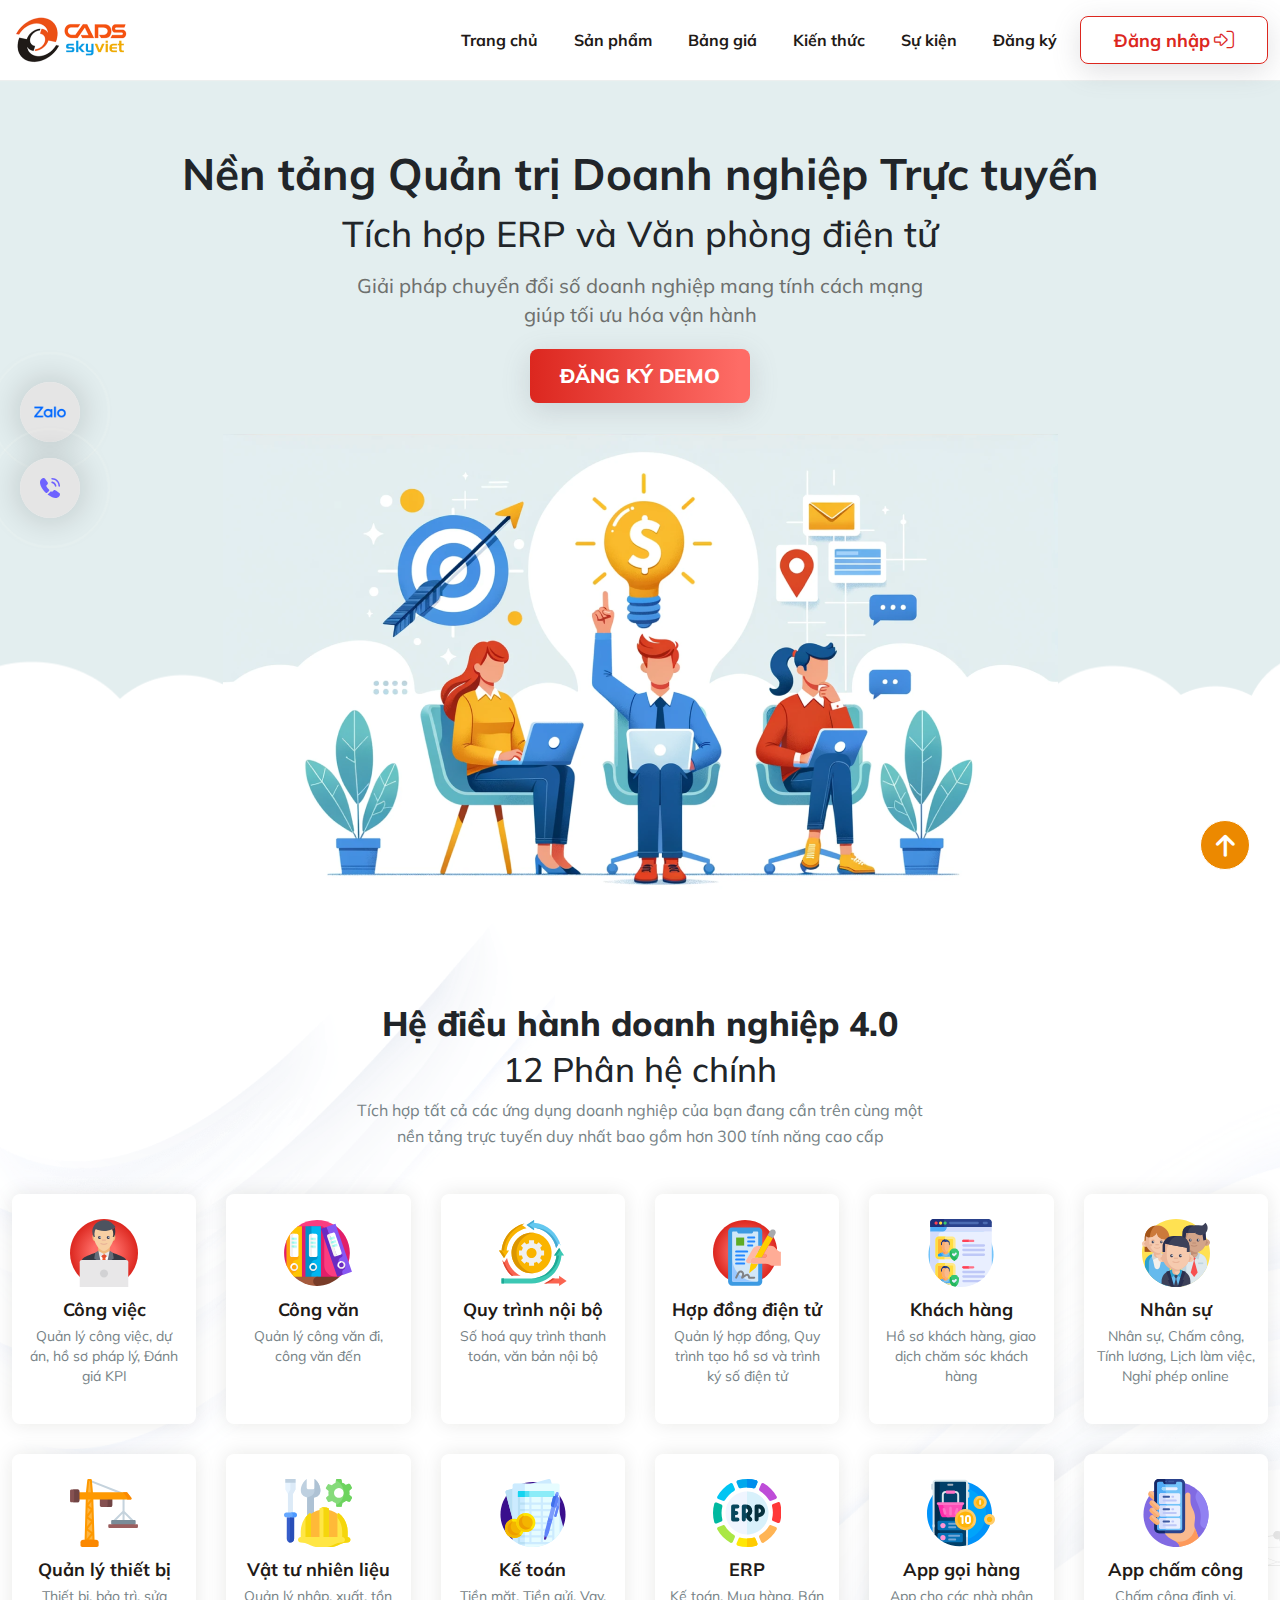
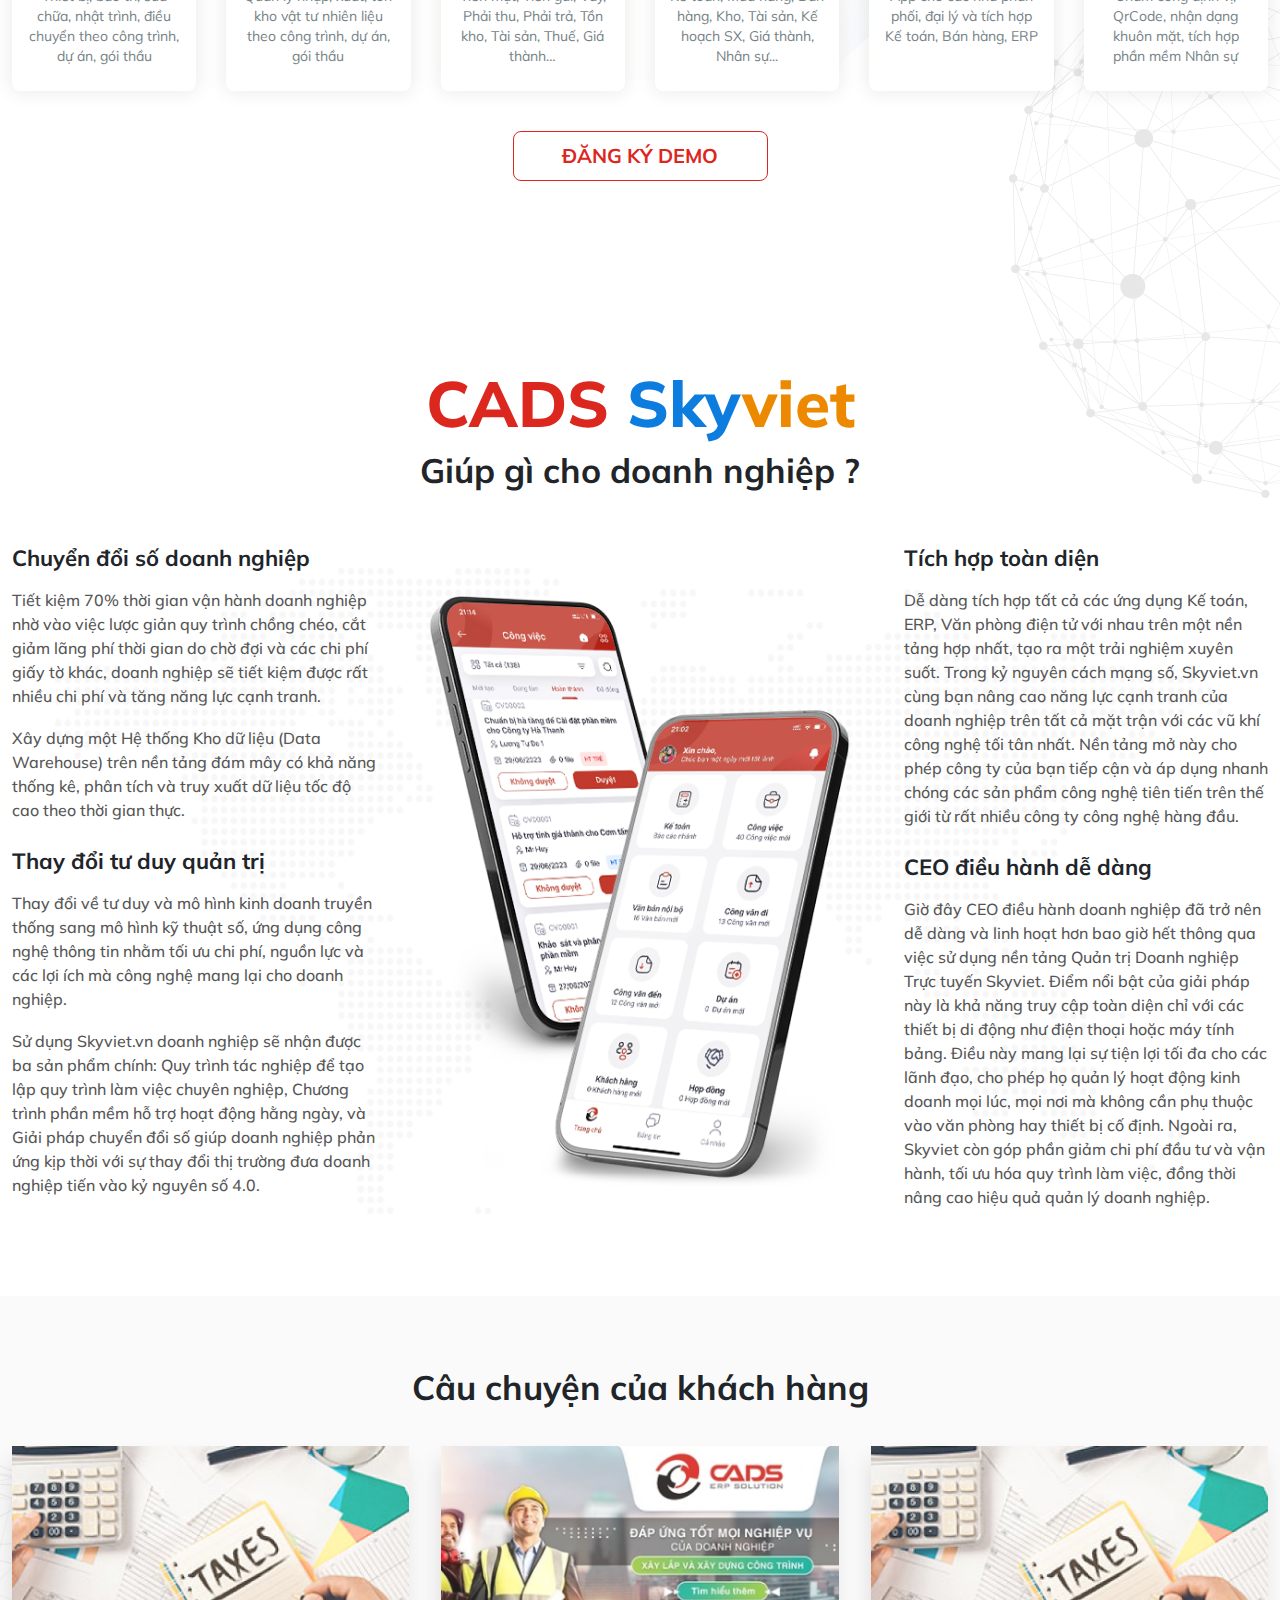
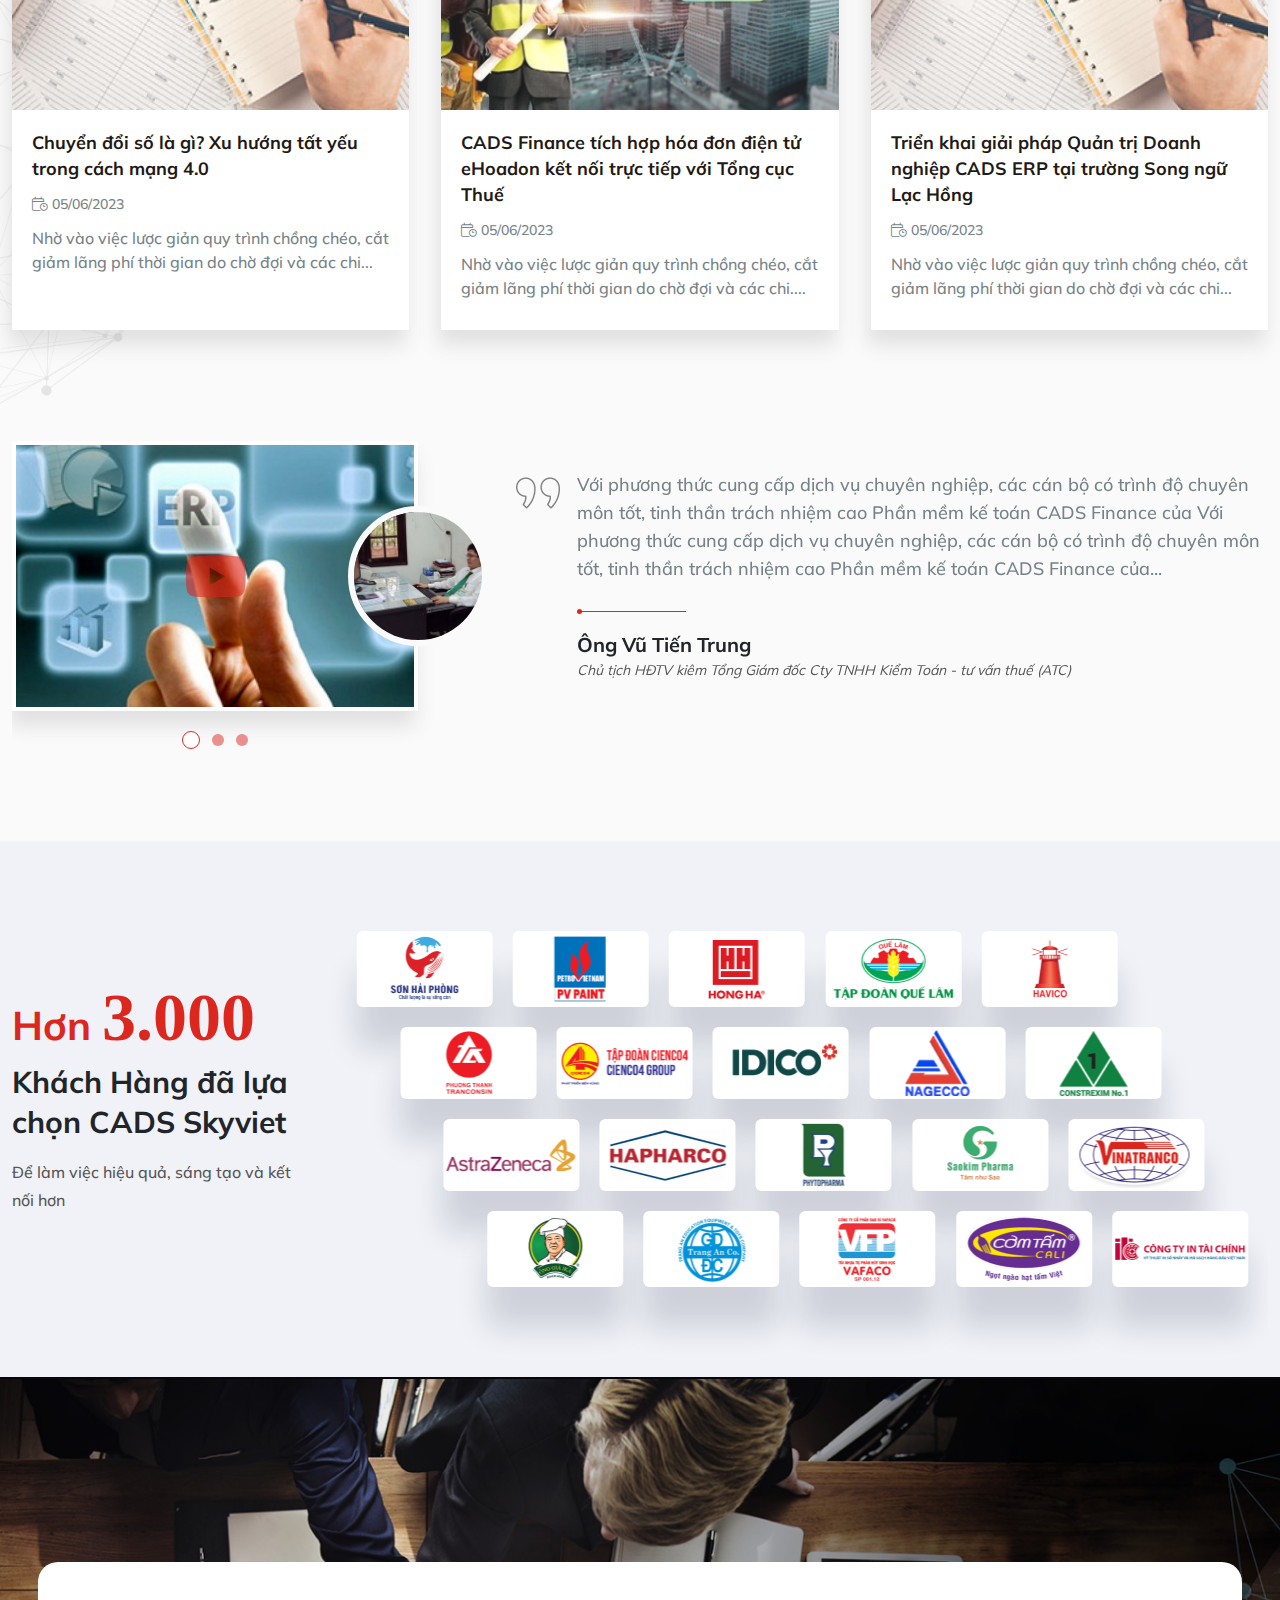
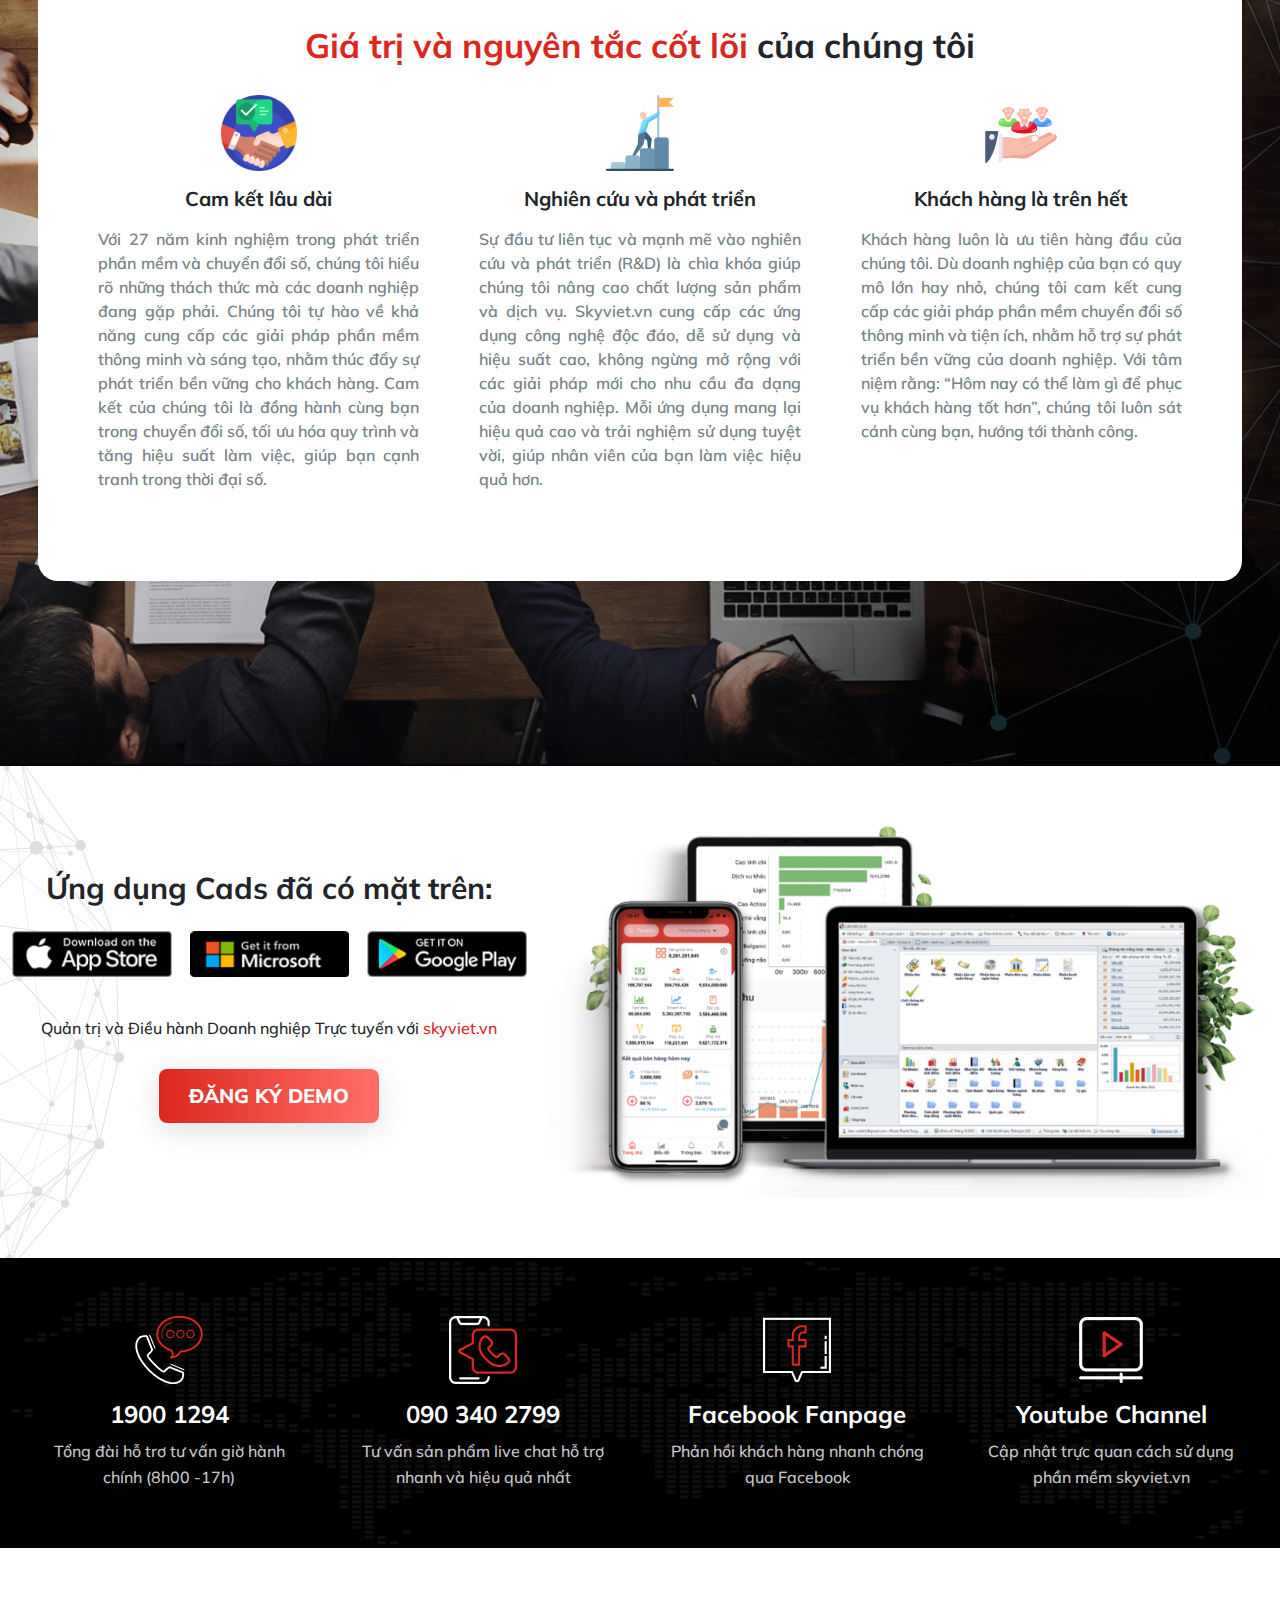
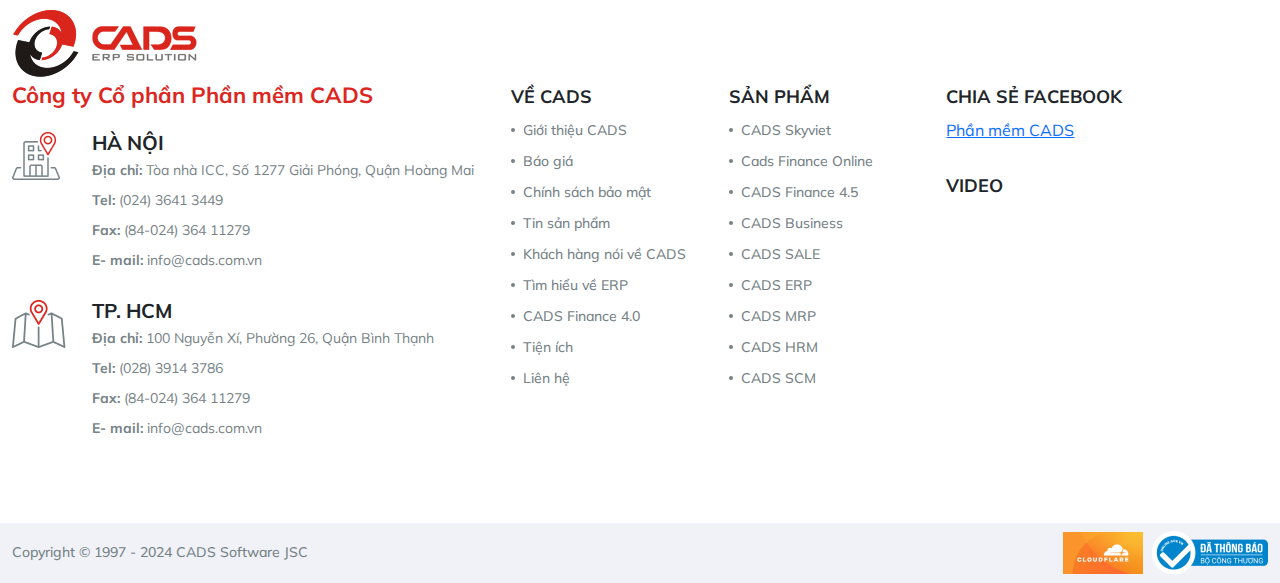
<file: index.html>
<!DOCTYPE html>
<html lang="en">

<head>
    <meta charset="UTF-8">
    <meta name="viewport" content="width=device-width, initial-scale=1.0">
    <title>Cads landing</title>
    <link rel="stylesheet" href="assets/css/styles.css">
    <link rel="stylesheet" href="assets/css/responsive.css">
</head>

<body>
    <div class="header sticky-top">
        <div class="container-cads">
            <div class="header-content">
                <div class="logo-head">
                    <a href="index.html">
                        <img src="assets/images/logo.png" alt="Logo">
                    </a>
                </div>
                <div class="menu-group">
                    <div class="on-mobi">
                        <a href="index.html">
                            <img src="assets/images/logo.png" alt="Logo">
                        </a>
                        <i class="fa-light fa-times menu-mobi-close"></i>
                    </div>
                    <ul class="main-menu">
                        <li class="menu-item">
                            <div class="menu-item-label">
                                <a href="index.html">Trang chủ</a>
                                <i class="fa-light fa-chevron-down child-menu-toggle"></i>
                            </div>
                        </li>
                        <li class="menu-item">
                            <div class="menu-item-label">
                                <a href="">Sản phẩm</a>
                                <i class="fa-light fa-chevron-down child-menu-toggle"></i>
                            </div>
                            <div class="child-menu child-menu-full">
                                <div class="container-cads">
                                    <div class="child-menu-list">
                                        <div class="child-menu-item">
                                            <a href="#">
                                                <div class="icon">
                                                    <img src="assets/images/subsystem/cong-viec.svg" alt="cong-viec">
                                                </div>
                                                <div class="meta">
                                                    <div class="title">Công việc</div>
                                                    <div class="desc">Quản lý công việc, dự án, hồ sơ pháp lý, Đánh giá KPI</div>
                                                </div>
                                            </a>
                                        </div>
                                        <div class="child-menu-item">
                                            <a href="#">
                                                <div class="icon">
                                                    <img src="assets/images/subsystem/cong-van.svg" alt="cong-van">
                                                </div>
                                                <div class="meta">
                                                    <div class="title">Công văn</div>
                                                    <div class="desc">Quản lý công văn đi, công văn đến</div>
                                                </div>
                                            </a>
                                        </div>
                                        <div class="child-menu-item">
                                            <a href="#">
                                                <div class="icon">
                                                    <img src="assets/images/subsystem/quy-trinh-noi-bo.svg" alt="quy-trinh-noi-bo">
                                                </div>
                                                <div class="meta">
                                                    <div class="title">Quy trình nội bộ</div>
                                                    <div class="desc">Số hoá quy trình thanh toán, văn bản nội bộ</div>
                                                </div>
                                            </a>
                                        </div>
                                        <div class="child-menu-item">
                                            <a href="#">
                                                <div class="icon">
                                                    <img src="assets/images/subsystem/hop-dong-dien-tu.svg" alt="Hop-dong-dien-tu">
                                                </div>
                                                <div class="meta">
                                                    <div class="title">Hợp đồng điện tử</div>
                                                    <div class="desc">Quản lý hợp đồng, Quy trình tạo hồ sơ và trình ký số điện tử</div>
                                                </div>
                                            </a>
                                        </div>
                                        <div class="child-menu-item">
                                            <a href="#">
                                                <div class="icon">
                                                    <img src="assets/images/subsystem/khach-hang.svg" alt="Khach-hang">
                                                </div>
                                                <div class="meta">
                                                    <div class="title">Khách hàng</div>
                                                    <div class="desc">Hồ sơ khách hàng, giao dịch chăm sóc khách hàng</div>
                                                </div>
                                            </a>
                                        </div>
                                        <div class="child-menu-item">
                                            <a href="#">
                                                <div class="icon">
                                                    <img src="assets/images/subsystem/nhan-su.svg" alt="Nhan-su">
                                                </div>
                                                <div class="meta">
                                                    <div class="title">Nhân sự</div>
                                                    <div class="desc">Nhân sự, Chấm công, Tính lương, Lịch làm việc, Nghỉ phép online</div>
                                                </div>
                                            </a>
                                        </div>
                                        <div class="child-menu-item">
                                            <a href="#">
                                                <div class="icon">
                                                    <img src="assets/images/subsystem/quan-ly-thiet-bi.svg" alt="quan-ly-thiet-bi">
                                                </div>
                                                <div class="meta">
                                                    <div class="title">Quản lý thiết bị</div>
                                                    <div class="desc">Thiết bị, bảo trì, sửa chữa, nhật trình, điều chuyển theo công trình, dự án, gói thầu</div>
                                                </div>
                                            </a>
                                        </div>
                                        <div class="child-menu-item">
                                            <a href="#">
                                                <div class="icon">
                                                    <img src="assets/images/subsystem/vat-tu-nhien-lieu.svg" alt="Vat-tu-nhien-lieu">
                                                </div>
                                                <div class="meta">
                                                    <div class="title">Vật tư nhiên liệu</div>
                                                    <div class="desc">Quản lý nhập, xuất, tồn kho vật tư nhiên liệu theo công trình, dự án, gói thầu</div>
                                                </div>
                                            </a>
                                        </div>
                                        <div class="child-menu-item">
                                            <a href="#">
                                                <div class="icon">
                                                    <img src="assets/images/subsystem/ke-toan.svg" alt="Ke-toan">
                                                </div>
                                                <div class="meta">
                                                    <div class="title">Kế toán</div>
                                                    <div class="desc">Tiền mặt, Tiền gửi, Vay, Phải thu, Phải trả, Tồn kho, Tài sản, Thuế, Giá thành…</div>
                                                </div>
                                            </a>
                                        </div>
                                        <div class="child-menu-item">
                                            <a href="#">
                                                <div class="icon">
                                                    <img src="assets/images/subsystem/erp.svg" alt="Erp">
                                                </div>
                                                <div class="meta">
                                                    <div class="title">ERP</div>
                                                    <div class="desc">Kế toán, Mua hàng, Bán hàng, Kho, Tài sản, Kế hoạch SX, Giá thành, Nhân sự...</div>
                                                </div>
                                            </a>
                                        </div>
                                        <div class="child-menu-item">
                                            <a href="#">
                                                <div class="icon">
                                                    <img src="assets/images/subsystem/app-goi-hang.svg" alt="App-goi-hang">
                                                </div>
                                                <div class="meta">
                                                    <div class="title">App gọi hàng</div>
                                                    <div class="desc">App cho các nhà phân phối, đại lý và tích hợp Kế toán, Bán hàng, ERP</div>
                                                </div>
                                            </a>
                                        </div>
                                        <div class="child-menu-item">
                                            <a href="#">
                                                <div class="icon">
                                                    <img src="assets/images/subsystem/app-cham-cong.svg" alt="App-cham-cong">
                                                </div>
                                                <div class="meta">
                                                    <div class="title">App chấm công</div>
                                                    <div class="desc">Chấm công định vị, QrCode, nhận dạng khuôn mặt, tích hợp phần mềm Nhân sự</div>
                                                </div>
                                            </a>
                                        </div>
                                    </div>
                                </div>
                            </div>
                        </li>
                        <li class="menu-item">
                            <div class="menu-item-label">
                                <a href="#">Bảng giá</a>
                                <i class="fa-light fa-chevron-down child-menu-toggle"></i>
                            </div>


                        </li>
                        <li class="menu-item">
                            <div class="menu-item-label">
                                <a href="acb.html">Kiến thức</a>
                                <i class="fa-light fa-chevron-down child-menu-toggle"></i>
                            </div>
                            <ul class="child-menu">
                                <li>
                                    <a href="#">
                                        Link menu con ở đây
                                    </a>
                                </li>
                                <li>
                                    <a href="#">
                                        Link menu con ở đây
                                    </a>
                                </li>
                                <li>
                                    <a href="#">
                                        Link menu con ở đây
                                    </a>
                                </li>
                                <li>
                                    <a href="#">
                                        Link menu con ở đây
                                    </a>
                                </li>
                            </ul>
                        </li>
                        <li class="menu-item">
                            <div class="menu-item-label">
                                <a href="acb.html">Sự kiện</a>
                                <i class="fa-light fa-chevron-down child-menu-toggle"></i>
                            </div>
                            <ul class="child-menu">
                                <li>
                                    <a href="#">
                                        Link menu con ở đây
                                    </a>
                                </li>
                                <li>
                                    <a href="#">
                                        Link menu con ở đây
                                    </a>
                                </li>
                                <li>
                                    <a href="#">
                                        Link menu con ở đây
                                    </a>
                                </li>
                                <li>
                                    <a href="#">
                                        Link menu con ở đây
                                    </a>
                                </li>
                            </ul>
                        </li>
                        <li class="menu-item">
                            <div class="menu-item-label">
                                <a href="#register" data-bs-toggle="modal">Đăng ký</a>
                                <i class="fa-light fa-chevron-down child-menu-toggle"></i>
                            </div>

                        </li>
                        <li class="menu-item log-in">
                            <div class="menu-item-label">
                                <a href="#">
                                    <span>Đăng nhập</span>
                                    <i class="fa-light fa-right-to-bracket"></i>
                                </a>

                            </div>

                        </li>
                    </ul>

                </div>
                <div class="menu-mobi-toggle">
                    <i class="fa-light fa-bars "></i>
                </div>


            </div>
        </div>
    </div>
    <div class="banner">
        <div class="container-cads">
            <div class="banner-content">

                <div class="banner-title-up">
                    Nền tảng Quản trị Doanh nghiệp Trực tuyến
                </div>
                <div class="banner-title-down">
                    Tích hợp ERP và Văn phòng điện tử
                </div>
                <div class="banner-intro">
                    Giải pháp chuyển đổi số doanh nghiệp mang tính cách mạng giúp tối ưu hóa vận hành
                </div>
                <a href="#register" data-bs-toggle="modal" class="btn btn-banner">
                    <span>Đăng ký Demo</span>
                </a>
                <div class="banner-image">
                    <img src="assets/images/banner/banner-img.png" alt="banner">
                </div>
            </div>
        </div>
    </div>
    <div class="subsystem">
        <div class="container-cads">
            <div class="subsystem-title-up">
                Hệ điều hành doanh nghiệp 4.0
            </div>
            <div class="subsystem-title-down">
                12 Phân hệ chính
            </div>
            <div class="subsystem-intro">
                Tích hợp tất cả các ứng dụng doanh nghiệp của bạn đang cần trên cùng một nền tảng trực tuyến duy nhất bao gồm hơn 300 tính năng cao cấp
            </div>
            <div class="subsystem-list">
                <div class="subsystem-item">
                    <a href="#">
                        <div class="icon">
                            <img src="assets/images/subsystem/cong-viec.svg" alt="cong-viec">
                        </div>
                        <div class="meta">
                            <div class="title">Công việc</div>
                            <div class="desc">Quản lý công việc, dự án, hồ sơ pháp lý, Đánh giá KPI</div>
                        </div>
                    </a>
                </div>
                <div class="subsystem-item">
                    <a href="#">
                        <div class="icon">
                            <img src="assets/images/subsystem/cong-van.svg" alt="cong-van">
                        </div>
                        <div class="meta">
                            <div class="title">Công văn</div>
                            <div class="desc">Quản lý công văn đi, công văn đến</div>
                        </div>
                    </a>
                </div>
                <div class="subsystem-item">
                    <a href="#">
                        <div class="icon">
                            <img src="assets/images/subsystem/quy-trinh-noi-bo.svg" alt="quy-trinh-noi-bo">
                        </div>
                        <div class="meta">
                            <div class="title">Quy trình nội bộ</div>
                            <div class="desc">Số hoá quy trình thanh toán, văn bản nội bộ</div>
                        </div>
                    </a>
                </div>
                <div class="subsystem-item">
                    <a href="#">
                        <div class="icon">
                            <img src="assets/images/subsystem/hop-dong-dien-tu.svg" alt="Hop-dong-dien-tu">
                        </div>
                        <div class="meta">
                            <div class="title">Hợp đồng điện tử</div>
                            <div class="desc">Quản lý hợp đồng, Quy trình tạo hồ sơ và trình ký số điện tử</div>
                        </div>
                    </a>
                </div>
                <div class="subsystem-item">
                    <a href="#">
                        <div class="icon">
                            <img src="assets/images/subsystem/khach-hang.svg" alt="Khach-hang">
                        </div>
                        <div class="meta">
                            <div class="title">Khách hàng</div>
                            <div class="desc">Hồ sơ khách hàng, giao dịch chăm sóc khách hàng</div>
                        </div>
                    </a>
                </div>
                <div class="subsystem-item">
                    <a href="#">
                        <div class="icon">
                            <img src="assets/images/subsystem/nhan-su.svg" alt="Nhan-su">
                        </div>
                        <div class="meta">
                            <div class="title">Nhân sự</div>
                            <div class="desc">Nhân sự, Chấm công, Tính lương, Lịch làm việc, Nghỉ phép online</div>
                        </div>
                    </a>
                </div>
                <div class="subsystem-item">
                    <a href="#">
                        <div class="icon">
                            <img src="assets/images/subsystem/quan-ly-thiet-bi.svg" alt="quan-ly-thiet-bi">
                        </div>
                        <div class="meta">
                            <div class="title">Quản lý thiết bị</div>
                            <div class="desc">Thiết bị, bảo trì, sửa chữa, nhật trình, điều chuyển theo công trình, dự án, gói thầu</div>
                        </div>
                    </a>
                </div>
                <div class="subsystem-item">
                    <a href="#">
                        <div class="icon">
                            <img src="assets/images/subsystem/vat-tu-nhien-lieu.svg" alt="Vat-tu-nhien-lieu">
                        </div>
                        <div class="meta">
                            <div class="title">Vật tư nhiên liệu</div>
                            <div class="desc">Quản lý nhập, xuất, tồn kho vật tư nhiên liệu theo công trình, dự án, gói thầu</div>
                        </div>
                    </a>
                </div>
                <div class="subsystem-item">
                    <a href="#">
                        <div class="icon">
                            <img src="assets/images/subsystem/ke-toan.svg" alt="Ke-toan">
                        </div>
                        <div class="meta">
                            <div class="title">Kế toán</div>
                            <div class="desc">Tiền mặt, Tiền gửi, Vay, Phải thu, Phải trả, Tồn kho, Tài sản, Thuế, Giá thành…</div>
                        </div>
                    </a>
                </div>
                <div class="subsystem-item">
                    <a href="#">
                        <div class="icon">
                            <img src="assets/images/subsystem/erp.svg" alt="Erp">
                        </div>
                        <div class="meta">
                            <div class="title">ERP</div>
                            <div class="desc">Kế toán, Mua hàng, Bán hàng, Kho, Tài sản, Kế hoạch SX, Giá thành, Nhân sự...</div>
                        </div>
                    </a>
                </div>
                <div class="subsystem-item">
                    <a href="#">
                        <div class="icon">
                            <img src="assets/images/subsystem/app-goi-hang.svg" alt="App-goi-hang">
                        </div>
                        <div class="meta">
                            <div class="title">App gọi hàng</div>
                            <div class="desc">App cho các nhà phân phối, đại lý và tích hợp Kế toán, Bán hàng, ERP</div>
                        </div>
                    </a>
                </div>
                <div class="subsystem-item">
                    <a href="#">
                        <div class="icon">
                            <img src="assets/images/subsystem/app-cham-cong.svg" alt="App-cham-cong">
                        </div>
                        <div class="meta">
                            <div class="title">App chấm công</div>
                            <div class="desc">Chấm công định vị, QrCode, nhận dạng khuôn mặt, tích hợp phần mềm Nhân sự</div>
                        </div>
                    </a>
                </div>
            </div>
            <a href="#register" data-bs-toggle="modal" class="btn btn-subsys">
                <span>Đăng ký demo</span>
            </a>
        </div>
    </div>
    <div class="cads-sky">
        <div class="container-cads">

            <div class="cads-sky-title-up">
                <span class="text-red text-uppercase">Cads</span>
                <span class="text-blue">Sky</span><span class="text-yellow">viet</span>
            </div>
            <div class="cads-sky-title-down">
                Giúp gì cho doanh nghiệp ?
            </div>
            <div class="cads-sky-content">
                <div class="cads-sky-content-left">
                    <div class="cads-sky-content-box">
                        <div class="title">
                            Chuyển đổi số doanh nghiệp
                        </div>
                        <div class="desc">
                            <p>
                                Tiết kiệm 70% thời gian vận hành doanh nghiệp nhờ vào việc lược giản quy trình chồng chéo, cắt giảm lãng phí thời gian do chờ đợi và các chi phí giấy tờ khác, doanh nghiệp sẽ tiết kiệm được rất nhiều chi phí và tăng năng lực cạnh tranh.
                            </p>
                            <p>
                                Xây dựng một Hệ thống Kho dữ liệu (Data Warehouse) trên nền tảng đám mây có khả năng thống kê, phân tích và truy xuất dữ liệu tốc độ cao theo thời gian thực.
                            </p>
                        </div>
                    </div>
                    <div class="cads-sky-content-box">
                        <div class="title">
                            Thay đổi tư duy quản trị
                        </div>
                        <div class="desc">
                            <p>
                                Thay đổi về tư duy và mô hình kinh doanh truyền thống sang mô hình kỹ thuật số, ứng dụng công nghệ thông tin nhằm tối ưu chi phí, nguồn lực và các lợi ích mà công nghệ mang lại cho doanh nghiệp.
                            </p>
                            <p>
                                Sử dụng Skyviet.vn doanh nghiệp sẽ nhận được ba sản phẩm chính: Quy trình tác nghiệp để tạo lập quy trình làm việc chuyên nghiệp, Chương trình phần mềm hỗ trợ hoạt động hằng ngày, và Giải pháp chuyển đổi số giúp doanh nghiệp phản ứng kịp thời với sự thay
                                đổi thị trường đưa doanh nghiệp tiến vào kỷ nguyên số 4.0.
                            </p>
                        </div>
                    </div>
                </div>
                <div class="cads-sky-content-center">
                    <img src="assets/images/cads-sky/cads-sky-img.png" alt="cads skyviet">
                </div>
                <div class="cads-sky-content-right">
                    <div class="cads-sky-content-box">
                        <div class="title">
                            Tích hợp toàn diện
                        </div>
                        <div class="desc">
                            <p>
                                Dễ dàng tích hợp tất cả các ứng dụng Kế toán, ERP, Văn phòng điện tử với nhau trên một nền tảng hợp nhất, tạo ra một trải nghiệm xuyên suốt. Trong kỷ nguyên cách mạng số, Skyviet.vn cùng bạn nâng cao năng lực cạnh tranh của doanh nghiệp trên tất cả mặt
                                trận với các vũ khí công nghệ tối tân nhất. Nền tảng mở này cho phép công ty của bạn tiếp cận và áp dụng nhanh chóng các sản phẩm công nghệ tiên tiến trên thế giới từ rất nhiều công ty công nghệ hàng đầu.
                            </p>
                        </div>
                    </div>
                    <div class="cads-sky-content-box">
                        <div class="title">
                            CEO điều hành dễ dàng
                        </div>
                        <div class="desc">
                            <p>
                                Giờ đây CEO điều hành doanh nghiệp đã trở nên dễ dàng và linh hoạt hơn bao giờ hết thông qua việc sử dụng nền tảng Quản trị Doanh nghiệp Trực tuyến Skyviet. Điểm nổi bật của giải pháp này là khả năng truy cập toàn diện chỉ với các thiết bị di động như
                                điện thoại hoặc máy tính bảng. Điều này mang lại sự tiện lợi tối đa cho các lãnh đạo, cho phép họ quản lý hoạt động kinh doanh mọi lúc, mọi nơi mà không cần phụ thuộc vào văn phòng hay thiết bị cố định. Ngoài ra, Skyviet
                                còn góp phần giảm chi phí đầu tư và vận hành, tối ưu hóa quy trình làm việc, đồng thời nâng cao hiệu quả quản lý doanh nghiệp.
                            </p>
                            <!-- <ul class="list-unstyled">
                                <li>
                                    <i class="fa-solid fa-check-circle"></i>
                                    <span>
                                        Tư vấn hỗ trợ xây dựng quy trình MIỄN PHÍ
                                    </span>
                                </li>
                                <li>
                                    <i class="fa-solid fa-check-circle"></i>
                                    <span>
                                        Làm việc Online 24/7 mọi lúc, mọi nơi
                                    </span>
                                </li>
                                <li>
                                    <i class="fa-solid fa-check-circle"></i>
                                    <span>
                                        Không phải đầu tư máy chủ server riêng
                                    </span>
                                </li>
                                <li>
                                    <i class="fa-solid fa-check-circle"></i>
                                    <span>
                                        Không cần đội ngũ backup quản trị dữ liệu
                                    </span>
                                </li>
                                <li>
                                    <i class="fa-solid fa-check-circle"></i>
                                    <span>
                                        Quên đi nỗi lo về chi phí nâng cấp, bảo trì
                                    </span>
                                </li>
                                <li>
                                    <i class="fa-solid fa-check-circle"></i>
                                    <span>
                                       Bảo mật, an toàn
                                    </span>
                                </li>
                            </ul> -->
                        </div>
                    </div>
                </div>
            </div>
        </div>
    </div>
    <div class="customer-story">
        <div class="container-cads">
            <div class="customer-story-title">
                Câu chuyện của khách hàng
            </div>
            <div class="home-blog">
                <div class="home-blog-list">
                    <div class="home-blog-item">
                        <div class="home-blog-item-content">
                            <div class="home-blog-item-image">
                                <img src="assets/images/customer-story/news-1.png" alt="news-1">
                            </div>
                            <div class="home-blog-meta">
                                <a href="#" class="title">
                                    Chuyển đổi số là gì? Xu hướng tất yếu trong cách mạng 4.0
                                </a>
                                <div class="date">
                                    <i class="fa-light fa-calendar-clock"></i>
                                    <span>05/06/2023</span>
                                </div>
                                <a href="#" class="summary">
                                    Nhờ vào việc lược giản quy trình chồng chéo, cắt giảm lãng phí thời gian do chờ đợi và các chi...
                                </a>
                            </div>
                        </div>
                    </div>
                    <div class="home-blog-item">
                        <div class="home-blog-item-content">
                            <div class="home-blog-item-image">
                                <img src="assets/images/customer-story/news-2.png" alt="news-1">
                            </div>
                            <div class="home-blog-meta">
                                <a href="#" class="title">
                                    CADS Finance tích hợp hóa đơn điện tử eHoadon kết nối trực tiếp với Tổng cục Thuế
                                </a>
                                <div class="date">
                                    <i class="fa-light fa-calendar-clock"></i>
                                    <span>05/06/2023</span>
                                </div>
                                <a href="#" class="summary">
                                    Nhờ vào việc lược giản quy trình chồng chéo, cắt giảm lãng phí thời gian do chờ đợi và các chi....
                                </a>
                            </div>
                        </div>
                    </div>
                    <div class="home-blog-item">
                        <div class="home-blog-item-content">
                            <div class="home-blog-item-image">
                                <img src="assets/images/customer-story/news-1.png" alt="news-3">
                            </div>
                            <div class="home-blog-meta">
                                <a href="#" class="title">
                                    Triển khai giải pháp Quản trị Doanh nghiệp CADS ERP tại trường Song ngữ Lạc Hồng
                                </a>
                                <div class="date">
                                    <i class="fa-light fa-calendar-clock"></i>
                                    <span>05/06/2023</span>
                                </div>
                                <a href="#" class="summary">
                                    Nhờ vào việc lược giản quy trình chồng chéo, cắt giảm lãng phí thời gian do chờ đợi và các chi...
                                </a>
                            </div>
                        </div>
                    </div>
                </div>
            </div>

            <div class="customer-slide">
                <div class="customer-slide-content">

                    <div class="swiper customer-slider">
                        <div class="swiper-wrapper">
                            <div class="customer-slider-item swiper-slide">
                                <div class="left">
                                    <div class="video">
                                        <div class="video-bg">
                                            <img src="assets/images/customer-story/video-bg.png">
                                        </div>

                                        <a href="#video_pop" class="btn-play video-btn" data-bs-toggle="modal" data-src="https://www.youtube.com/embed/Zu6yAHFwbOU?si=mphiZ6Te_7zs7E9Q">
                                            <i class="fa-brands fa-youtube"></i>
                                        </a>
                                    </div>
                                    <div class="customer-avata">
                                        <img src="assets/images/customer-story/customer-user.png">
                                    </div>
                                </div>
                                <div class="right">
                                    <div class="opinion">
                                        <div class="quote">
                                            <img src="assets/images/customer-story/quote.png">
                                        </div>
                                        <div class="content">
                                            <p class="text">
                                                Với phương thức cung cấp dịch vụ chuyên nghiệp, các cán bộ có trình độ chuyên môn tốt, tinh thần trách nhiệm cao Phần mềm kế toán CADS Finance của Với phương thức cung cấp dịch vụ chuyên nghiệp, các cán bộ có trình độ chuyên môn tốt, tinh thần trách nhiệm
                                                cao Phần mềm kế toán CADS Finance của...
                                            </p>
                                            <div class="circle-line">
                                                <svg xmlns="http://www.w3.org/2000/svg" width="109" height="5" viewBox="0 0 109 5" fill="none">
                                                    <rect y="2" width="109" height="1" fill="#DC271F"/>
                                                    <circle cx="2.5" cy="2.5" r="2.5" fill="#DC271F"/>
                                                  </svg>
                                            </div>
                                            <div class="customer-info">
                                                <div class="name">
                                                    Ông Vũ Tiến Trung
                                                </div>
                                                <div class="position">
                                                    Chủ tịch HĐTV kiêm Tổng Giám đốc Cty TNHH Kiểm Toán - tư vấn thuế (ATC)
                                                </div>
                                            </div>
                                        </div>
                                    </div>

                                </div>
                            </div>
                            <div class="customer-slider-item swiper-slide">
                                <div class="left">
                                    <div class="video">
                                        <div class="video-bg">
                                            <img src="assets/images/customer-story/video-bg.png">
                                        </div>

                                        <a href="#video_pop" class="btn-play video-btn" data-bs-toggle="modal" data-src="https://www.youtube.com/embed/Zu6yAHFwbOU?si=mphiZ6Te_7zs7E9Q">
                                            <i class="fa-brands fa-youtube"></i>
                                        </a>
                                    </div>
                                    <div class="customer-avata">
                                        <img src="assets/images/customer-story/customer-user.png">
                                    </div>
                                </div>
                                <div class="right">
                                    <div class="opinion">
                                        <div class="quote">
                                            <img src="assets/images/customer-story/quote.png">
                                        </div>
                                        <div class="content">
                                            <p class="text">
                                                Với phương thức cung cấp dịch vụ chuyên nghiệp, các cán bộ có trình độ chuyên môn tốt, tinh thần trách nhiệm cao Phần mềm kế toán CADS Finance của Với phương thức cung cấp dịch vụ chuyên nghiệp, các cán bộ có trình độ chuyên môn tốt, tinh thần trách nhiệm
                                                cao Phần mềm kế toán CADS Finance của...
                                            </p>
                                            <div class="circle-line">
                                                <svg xmlns="http://www.w3.org/2000/svg" width="109" height="5" viewBox="0 0 109 5" fill="none">
                                                    <rect y="2" width="109" height="1" fill="#DC271F"/>
                                                    <circle cx="2.5" cy="2.5" r="2.5" fill="#DC271F"/>
                                                  </svg>
                                            </div>
                                            <div class="customer-info">
                                                <div class="name">
                                                    Ông Vũ Tiến Trung
                                                </div>
                                                <div class="position">
                                                    Chủ tịch HĐTV kiêm Tổng Giám đốc Cty TNHH Kiểm Toán - tư vấn thuế (ATC)
                                                </div>
                                            </div>
                                        </div>
                                    </div>

                                </div>
                            </div>
                            <div class="customer-slider-item swiper-slide">
                                <div class="left">
                                    <div class="video">
                                        <div class="video-bg">
                                            <img src="assets/images/customer-story/video-bg.png">
                                        </div>

                                        <a href="#video_pop" class="btn-play video-btn" data-bs-toggle="modal" data-src="https://www.youtube.com/embed/Zu6yAHFwbOU?si=mphiZ6Te_7zs7E9Q">
                                            <i class="fa-brands fa-youtube"></i>
                                        </a>
                                    </div>
                                    <div class="customer-avata">
                                        <img src="assets/images/customer-story/customer-user.png">
                                    </div>
                                </div>
                                <div class="right">
                                    <div class="opinion">
                                        <div class="quote">
                                            <img src="assets/images/customer-story/quote.png">
                                        </div>
                                        <div class="content">
                                            <p class="text">
                                                Với phương thức cung cấp dịch vụ chuyên nghiệp, các cán bộ có trình độ chuyên môn tốt, tinh thần trách nhiệm cao Phần mềm kế toán CADS Finance của Với phương thức cung cấp dịch vụ chuyên nghiệp, các cán bộ có trình độ chuyên môn tốt, tinh thần trách nhiệm
                                                cao Phần mềm kế toán CADS Finance của...
                                            </p>
                                            <div class="circle-line">
                                                <svg xmlns="http://www.w3.org/2000/svg" width="109" height="5" viewBox="0 0 109 5" fill="none">
                                                    <rect y="2" width="109" height="1" fill="#DC271F"/>
                                                    <circle cx="2.5" cy="2.5" r="2.5" fill="#DC271F"/>
                                                  </svg>
                                            </div>
                                            <div class="customer-info">
                                                <div class="name">
                                                    Ông Vũ Tiến Trung
                                                </div>
                                                <div class="position">
                                                    Chủ tịch HĐTV kiêm Tổng Giám đốc Cty TNHH Kiểm Toán - tư vấn thuế (ATC)
                                                </div>
                                            </div>
                                        </div>
                                    </div>

                                </div>
                            </div>
                        </div>
                        <div class="swiper-pagination"></div>
                    </div>


                </div>
            </div>
        </div>
    </div>
    <div class="our-customer">
        <div class="container-cads">
            <div class="our-customer-wrap">
                <div class="our-customer-static">
                    <div class="title">
                        <p class="text-red title-up">Hơn <span class="fs-large">3.000</span></p>
                        <p class="title-down">Khách Hàng đã lựa chọn CADS Skyviet</p>
                    </div>
                    <div class="intro">Để làm việc hiệu quả, sáng tạo và kết nối hơn</div>
                </div>
                <div class="our-customer-list">
                    <div class="our-customer-item">
                        <a href="https://sonhaiphong.com.vn/" target="_blank" class="our-customer-box">
                            <img src="assets/images/our-customer/son-hai-phong.png" alt="">
                        </a>
                    </div>
                    <div class="our-customer-item">
                        <a href="http://pvpaint.vn/" target="_blank" class="our-customer-box">
                            <img src="assets/images/our-customer/SonDauKhiVietNam_PVN.png" alt="">
                        </a>
                    </div>

                    <div class="our-customer-item">
                        <a href="https://vpphongha.com.vn/" target="_blank" class="our-customer-box">
                            <img src="assets/images/our-customer/VanPhongPhamHongHa.png" alt="">
                        </a>
                    </div>
                    <div class="our-customer-item">
                        <a href="https://quelamgroup.com.vn/" target="_blank" class="our-customer-box">
                            <img src="assets/images/our-customer/TapDoan_QueLam.png" alt="">
                        </a>
                    </div>
                    <div class="our-customer-item">
                        <a href="https://havicovn.com/" target="_blank" class="our-customer-box">
                            <img src="assets/images/our-customer/Havico.png" alt="">
                        </a>
                    </div>
                    <div class="our-customer-item">
                        <a href="https://phuongthanhtranconsin.com/" target="_blank" class="our-customer-box">
                            <img src="assets/images/our-customer/PhuongThanh_tranconsin.png" alt="">
                        </a>
                    </div>
                    <div class="our-customer-item">
                        <a href="https://cienco4.vn/" target="_blank" class="our-customer-box">
                            <img src="assets/images/our-customer/Cienco4.png" alt="">
                        </a>
                    </div>
                    <div class="our-customer-item">
                        <a href="https://idico.com.vn/" target="_blank" class="our-customer-box">
                            <img src="assets/images/our-customer/Idico.png" alt="">
                        </a>
                    </div>
                    <div class="our-customer-item">
                        <a href="https://nagecco.com/" target="_blank" class="our-customer-box">
                            <img src="assets/images/our-customer/Nagecco.png" alt="">
                        </a>
                    </div>
                    <div class="our-customer-item">
                        <a href="https://constrexim1.com.vn/" target="_blank" class="our-customer-box">
                            <img src="assets/images/our-customer/Constrexim1.png" alt="">
                        </a>
                    </div>
                    <div class="our-customer-item">
                        <a href="https://astrazeneca.vn/" target="_blank" class="our-customer-box">
                            <img src="assets/images/our-customer/AstraZeneca.png" alt="">
                        </a>
                    </div>
                    <div class="our-customer-item">
                        <a href="https://hapharco.com.vn/" target="_blank" class="our-customer-box">
                            <img src="assets/images/our-customer/Hapharco.png" alt="">
                        </a>
                    </div>
                    <div class="our-customer-item">
                        <a href="https://phytopharma.vn/" target="_blank" class="our-customer-box">
                            <img src="assets/images/our-customer/PhytoPharma.png" alt="">
                        </a>
                    </div>
                    <div class="our-customer-item">
                        <a href="https://saokimpharma.com/" target="_blank" class="our-customer-box">
                            <img src="assets/images/our-customer/DuocPham_SaoKim.png" alt="">
                        </a>
                    </div>
                    <div class="our-customer-item">
                        <a href="https://vinatranco.com.vn/" target="_blank" class="our-customer-box">
                            <img src="assets/images/our-customer/KhoVan_Vinatranco.png" alt="">
                        </a>
                    </div>
                    <div class="our-customer-item">
                        <a href="https://onggiaika.com/" target="_blank" class="our-customer-box">
                            <img src="assets/images/our-customer/OngGiaIka.png" alt="">
                        </a>
                    </div>
                    <div class="our-customer-item">
                        <a href="https://trangantoys.com.vn/" target="_blank" class="our-customer-box">
                            <img src="assets/images/our-customer/TrangAn.png" alt="">
                        </a>
                    </div>
                    <div class="our-customer-item">
                        <a href="https://vafapack.vn/" target="_blank" class="our-customer-box">
                            <img src="assets/images/our-customer/BaoBi_Vafaco_Vafapack.png" alt="">
                        </a>
                    </div>
                    <div class="our-customer-item">
                        <a href="https://comtamcali.com/" target="_blank" class="our-customer-box">
                            <img src="assets/images/our-customer/ComTam_Cali.png" alt="">
                        </a>
                    </div>
                    <div class="our-customer-item">
                        <a href="https://intaichinh.vn/" target="_blank" class="our-customer-box">
                            <img src="assets/images/our-customer/InTaiChinh.png" alt="">
                        </a>
                    </div>
                </div>
            </div>
        </div>
    </div>
    <div class="our-value">
        <div class="our-value-content">
            <div class="our-value-title">
                <span class="text-red">Giá trị và nguyên tắc cốt lõi</span> của chúng tôi
            </div>
            <div class="our-value-list">
                <div class="our-value-item">
                    <div class="image">
                        <img src="assets/images/our-value/hand-each.png">
                    </div>
                    <div class="title">
                        Cam kết lâu dài
                    </div>
                    <div class="home-text">
                        Với 27 năm kinh nghiệm trong phát triển phần mềm và chuyển đổi số, chúng tôi hiểu rõ những thách thức mà các doanh nghiệp đang gặp phải. Chúng tôi tự hào về khả năng cung cấp các giải pháp phần mềm thông minh và sáng tạo, nhằm thúc đẩy sự phát triển bền
                        vững cho khách hàng. Cam kết của chúng tôi là đồng hành cùng bạn trong chuyển đổi số, tối ưu hóa quy trình và tăng hiệu suất làm việc, giúp bạn cạnh tranh trong thời đại số.
                    </div>
                </div>
                <div class="our-value-item">
                    <div class="image">
                        <img src="assets/images/our-value/goal.png">
                    </div>
                    <div class="title">
                        Nghiên cứu và phát triển
                    </div>
                    <div class="home-text">
                        Sự đầu tư liên tục và mạnh mẽ vào nghiên cứu và phát triển (R&D) là chìa khóa giúp chúng tôi nâng cao chất lượng sản phẩm và dịch vụ. Skyviet.vn cung cấp các ứng dụng công nghệ độc đáo, dễ sử dụng và hiệu suất cao, không ngừng mở rộng với các giải pháp
                        mới cho nhu cầu đa dạng của doanh nghiệp. Mỗi ứng dụng mang lại hiệu quả cao và trải nghiệm sử dụng tuyệt vời, giúp nhân viên của bạn làm việc hiệu quả hơn.
                    </div>

                </div>
                <div class="our-value-item">
                    <div class="image">
                        <img src="assets/images/our-value/service .png">
                    </div>
                    <div class="title">
                        Khách hàng là trên hết
                    </div>
                    <div class="home-text">
                        Khách hàng luôn là ưu tiên hàng đầu của chúng tôi. Dù doanh nghiệp của bạn có quy mô lớn hay nhỏ, chúng tôi cam kết cung cấp các giải pháp phần mềm chuyển đổi số thông minh và tiện ích, nhằm hỗ trợ sự phát triển bền vững của doanh nghiệp. Với tâm niệm
                        rằng: “Hôm nay có thể làm gì để phục vụ khách hàng tốt hơn”, chúng tôi luôn sát cánh cùng bạn, hướng tới thành công.
                    </div>
                </div>
            </div>
        </div>
    </div>
    <div class="app-link">
        <div class="app-link-content">
            <div class="app-link-list">
                <div class="title">
                    Ứng dụng Cads đã có mặt trên:
                </div>
                <div class="link">
                    <a href="#" class="item">
                        <img src="assets/images/app-link/ios-link.png">
                    </a>
                    <a href="#" class="item">
                        <img src="assets/images/app-link/microsoft-link.png">
                    </a>
                    <a href="#" class="item">
                        <img src="assets/images/app-link/android-link.png">
                    </a>
                </div>
                <div class="intro">
                    Quản trị và Điều hành Doanh nghiệp Trực tuyến với <span class="text-red">skyviet.vn</span>
                </div>
                <a href="#register" data-bs-toggle="modal" class="btn btn-banner">
                    <span>Đăng ký Demo</span>
                </a>
            </div>
            <div class="app-link-image">
                <img src="assets/images/app-link/app-link-ing.png" alt="">
            </div>
        </div>
    </div>
    <div class="contact-group">
        <div class="container-cads">
            <div class="contact-group-list">
                <a href="tel:19001294" class="contact-group-item">
                    <div class="icon">
                        <img src="assets/images/contact-group/hotline.png">
                    </div>
                    <div class="title">1900 1294</div>
                    <div class="home-text">
                        Tổng đài hỗ trơ tư vấn giờ hành chính (8h00 -17h)
                    </div>
                </a>
                <a href="tel:090 340 2799" class="contact-group-item">
                    <div class="icon">
                        <img src="assets/images/contact-group/mobile.png">
                    </div>
                    <div class="title">090 340 2799</div>
                    <div class="home-text">
                        Tư vấn sản phẩm live chat hỗ trợ nhanh và hiệu quả nhất
                    </div>
                </a>
                <a href="#" class="contact-group-item">
                    <div class="icon">
                        <img src="assets/images/contact-group/facebook.png">
                    </div>
                    <div class="title">Facebook Fanpage</div>
                    <div class="home-text">
                        Phản hồi khách hàng nhanh chóng qua Facebook
                    </div>
                </a>
                <a href="#" class="contact-group-item">
                    <div class="icon">
                        <img src="assets/images/contact-group/youtube.png">
                    </div>
                    <div class="title">Youtube Channel</div>
                    <div class="home-text">
                        Cập nhật trực quan cách sử dụng phần mềm skyviet.vn
                    </div>
                </a>
            </div>
        </div>
    </div>
    <div class="footer">
        <div class="container-cads">

            <div class="footer-wrap">
                <div class="footer-address">
                    <div class="logo-footer">
                        <a href="#"><img src="assets/images/footer/logo-footer.png"></a>
                    </div>
                    <div class="label">
                        Công ty Cổ phần Phần mềm CADS
                    </div>
                    <div class="item">
                        <div class="icon">
                            <img src="assets/images/footer/address-ico.png">
                        </div>
                        <div class="info">
                            <div class="plate">Hà Nội</div>
                            <p>
                                <b>Địa chỉ:</b> Tòa nhà ICC, Số 1277 Giải Phóng, Quận Hoàng Mai
                            </p>
                            <p>
                                <b>Tel:</b> (024) 3641 3449
                            </p>
                            <p>
                                <b>Fax:</b> (84-024) 364 11279
                            </p>
                            <p>
                                <b> E- mail:</b> info@cads.com.vn
                            </p>
                        </div>
                    </div>
                    <div class="item">
                        <div class="icon">
                            <img src="assets/images/footer/map-ico.png">
                        </div>
                        <div class="info">
                            <div class="plate">TP. HCM</div>
                            <p>
                                <b>Địa chỉ:</b> 100 Nguyễn Xí, Phường 26, Quận Bình Thạnh
                            </p>
                            <p>
                                <b>Tel:</b> (028) 3914 3786
                            </p>
                            <p>
                                <b>Fax:</b> (84-024) 364 11279
                            </p>
                            <p>
                                <b>E- mail:</b> info@cads.com.vn
                            </p>
                        </div>
                    </div>
                </div>
                <div class="footer-box-link one">
                    <div class="label">
                        VỀ CADS
                    </div>
                    <div class="footer-list-link">
                        <a href="#">
                            <span class="list-style"></span>
                            <span>Giới thiệu CADS</span>
                        </a>
                        <a href="#">
                            <span class="list-style"></span>
                            <span>Báo giá</span>
                        </a>
                        <a href="#">
                            <span class="list-style"></span>
                            <span>Chính sách bảo mật </span>
                        </a>
                        <a href="#">
                            <span class="list-style"></span>
                            <span>Tin sản phẩm</span>
                        </a>
                        <a href="#">
                            <span class="list-style"></span>
                            <span>Khách hàng nói về CADS</span>
                        </a>
                        <a href="#">
                            <span class="list-style"></span>
                            <span>Tìm hiểu về ERP</span>
                        </a>
                        <a href="#">
                            <span class="list-style"></span>
                            <span>CADS Finance 4.0 </span>
                        </a>
                        <a href="#">
                            <span class="list-style"></span>
                            <span>Tiện ích</span>
                        </a>
                        <a href="#">
                            <span class="list-style"></span>
                            <span>Liên hệ</span>
                        </a>
                    </div>
                </div>
                <div class="footer-box-link two">
                    <div class="label">
                        SẢN PHẨM
                    </div>

                    <div class="footer-list-link">
                        <a href="#">
                            <span class="list-style"></span>
                            <span>CADS Skyviet</span>
                        </a>
                        <a href="#">
                            <span class="list-style"></span>
                            <span>Cads Finance Online</span>
                        </a>
                        <a href="#">
                            <span class="list-style"></span>
                            <span>CADS Finance 4.5 </span>
                        </a>
                        <a href="#">
                            <span class="list-style"></span>
                            <span>CADS Business</span>
                        </a>
                        <a href="#">
                            <span class="list-style"></span>
                            <span>CADS SALE</span>
                        </a>
                        <a href="#">
                            <span class="list-style"></span>
                            <span>CADS ERP</span>
                        </a>
                        <a href="#">
                            <span class="list-style"></span>
                            <span>CADS MRP</span>
                        </a>
                        <a href="#">
                            <span class="list-style"></span>
                            <span>CADS HRM</span>
                        </a>
                        <a href="#">
                            <span class="list-style"></span>
                            <span>CADS SCM</span>
                        </a>
                    </div>
                </div>
                <div class="footer-social">
                    <div class="label">
                        Chia sẻ Facebook
                    </div>
                    <div id="fb-root"></div>
                    <script async defer crossorigin="anonymous" src="https://connect.facebook.net/vi_VN/sdk.js#xfbml=1&version=v19.0" nonce="SvHtEe5b"></script>
                    <div class="facebook-link">
                        <div class="fb-page" data-href="https://www.facebook.com/PhanMemCADS" data-tabs="timeline" data-width="1000" data-height="115" data-small-header="false" data-adapt-container-width="true" data-hide-cover="false" data-show-facepile="true">
                            <blockquote cite="https://www.facebook.com/PhanMemCADS" class="fb-xfbml-parse-ignore"><a href="https://www.facebook.com/PhanMemCADS">Phần mềm CADS</a></blockquote>
                        </div>
                    </div>
                    <div class="label video-label">
                        Video
                    </div>
                    <div class="youtube-link">
                        <iframe width="100%" height="100%" src="https://www.youtube.com/embed/Zu6yAHFwbOU?si=7MY5qSKGmYOXbny_" title="YouTube video player" frameborder="0" allow="accelerometer; autoplay; clipboard-write; encrypted-media; gyroscope; picture-in-picture; web-share"
                            allowfullscreen></iframe>
                    </div>
                </div>
            </div>
        </div>
    </div>
    <div class="copyright">
        <div class="container-cads">
            <div class="copyright-wrap">
                <p>
                    Copyright © 1997 - 2024 CADS Software JSC
                </p>
                <div class="image-list">
                    <img src="assets/images/copyright/image-1.png">
                    <img src="assets/images/copyright/bocongthuong.png">
                </div>
            </div>
        </div>
    </div>

    <!-- hotline -->
    <div id="group-support-hotline">
        <a class="effect-ring" target="_blank" href="#">
            <img src="assets/images/icon-call-zalo.svg" alt="Zalo">
        </a>
        <a class="effect-ring" href="tel:">
            <img src="assets/images/icon-call-phone.svg" alt="phone">
        </a>
    </div>


    <!-- Modal dangky-->
    <div class="modal fade cads-modal" id="register">
        <div class="modal-dialog modal-dialog-centered modal-dialog-scrollable modal-600">
            <div class="modal-content">
                <div class="modal-header">

                    <button type="button" class="modal-close" data-bs-dismiss="modal">
                        <i class="fa-light fa-times"></i>
                    </button>
                </div>
                <div class="modal-body">
                    <div class="register-form">
                        <div class="title">
                            Đăng ký nhận tư vấn <span class="text-blue">Sky</span><span class="text-yellow">viet</span>
                        </div>
                        <div class="form">
                            <div class="container">


                                <div class="row">
                                    <div class="col-12">
                                        <div class="form-group">
                                            <label for="name">Họ và tên ban<span class="text-red">*</span></label>
                                            <input type="text" class="form-control" id="name" placeholder="Tên của bạn">
                                        </div>
                                    </div>
                                    <div class="col-12">
                                        <div class="form-group">
                                            <label for="product">Sản phẩm bạn quan tâm<span class="text-red">*</span></label>
                                            <select class="form-select" id="product">
                                              <option>-- Chọn giải pháp/ứng dụng bạn quan tâm nhất --</option>
                                              <option>Công việc (Quản lý công việc, dự án, hồ sơ pháp lý, Đánh giá KPI)</option>
                                              <option>Công văn (Quản lý công văn đi, công văn đến)</option>
                                              <option>Quy trình nội bộ (Số hoá quy trình thanh toán, văn bản nội bộ)</option>
                                              <option>Hợp đồng điện tử (Quản lý hợp đồng, Quy trình tạo hồ sơ và trình ký số điện tử)</option>
                                              <option>Khách hàng (Hồ sơ khách hàng, giao dịch chăm sóc khách hàng)</option>
                                              <option>Nhân sự (Nhân sự, Chấm công, tính lương, lịch làm việc, nghỉ phép online)</option>
                                              <option>Quản lý thiết bị (Thiết bị, bảo trì, sửa chữa, nhật trình theo công trình, dự án, gói thầu)</option>
                                              <option>Vật tư nhiên liệu (Quản lý nhập, xuất, tồn kho vật tư nhiên liệu theo công trình, dự án)</option>
                                              <option>Kế toán (Tiền mặt, Tiền gửi, Vay, Phải thu, Phải trả, Tồn kho, Tài sản, Thuế, Giá thành…)</option>
                                              <option>ERP (Kế toán, Mua hàng, Bán hàng, Kho, Kế hoạch SX, Giá thành, Tài sản, Nhân sự…)</option>
                                              <option>App gọi hàng (App cho các nhà phân phối, đại lý và tích hợp Kế toán, Bán hàng, ERP)</option>
                                              <option>App chấm công (Chấm công định vị, QrCode, nhận dạng khuôn mặt)</option>
                                             
                                            </select>
                                        </div>
                                    </div>
                                    <div class="col-12 col-md-6">
                                        <div class="form-group">
                                            <label for="phone">Số điện thoại<span class="text-red">*</span></label>
                                            <input type="text" class="form-control" id="phone" placeholder="Số điện thoại của bạn">
                                        </div>
                                    </div>
                                    <div class="col-12 col-md-6">
                                        <div class="form-group">
                                            <label for="name">Email của bạn<span class="text-red">*</span></label>
                                            <input type="email" class="form-control" id="name" placeholder="Email của bạn">
                                        </div>
                                    </div>
                                    <div class="col-12 col-md-6">
                                        <div class="form-group">
                                            <label for="company">Tên công ty của bạn<span class="text-red">*</span></label>
                                            <input type="email" class="form-control" id="company" placeholder="Tên công ty của bạn">
                                        </div>
                                    </div>
                                    <div class="col-12 col-md-6">
                                        <div class="form-group">
                                            <label for="position">Vị trí công việc<span class="text-red">*</span></label>
                                            <select class="form-select" id="position">
                                              <option>-- Lựa chọn vị trí công việc --</option>
                                              <option>CEO / Founder / Chủ tịch </option>
                                              <option>Giám đốc (CFO, CTO, Giám đốc nhân sự, VP)</option>
                                              <option>Quản lý (manager)</option>
                                              <option>Nhân viên (staff)</option>
                                              <option>Vị trí khác (other)</option>
                                             
                                            </select>
                                        </div>

                                    </div>
                                    <div class="col-12 col-md-6">
                                        <div class="form-group">
                                            <label for="city">Tỉnh/Thành phố<span class="text-red">*</span></label>
                                            <select class="form-select" id="city">
                                          <option>-- Tỉnh/Thành phố --</option>
                                          <option>Khu vực miền Bắc </option>
                                          <option>GKhu vực miền Nam</option>
                                          <option>Khu vực miền Trung</option>
                                        
                                        </select>
                                        </div>
                                    </div>
                                    <div class="col-12 col-md-6">
                                        <div class="form-group">
                                            <label for="scale">Quy mô nhân sự <span class="text-red">*</span></label>
                                            <select class="form-select" id="scale">
                                          <option>-- Quy mô nhân sự  --</option>
                                          <option>1 – 15 nhân sự</option>
                                          <option>16 – 30 nhân sự</option>
                                          <option>31 – 60 nhân sự</option>
                                          <option>61 – 200 nhân sự</option>
                                          <option>201 – 500 nhân sự </option>
                                          <option>501 – 1000 nhân sự</option>
                                          <option>Hơn 1000 nhân sự</option>
                                         
                                        </select>
                                        </div>
                                    </div>
                                </div>
                            </div>
                        </div>
                    </div>
                </div>
                <div class="modal-footer">

                    <button type="button" class="btn btn-register">Đăng ký</button>
                </div>
            </div>
        </div>
    </div>


    <!-- Modal play video -->
    <div class="modal fade  video-modal" id="video_pop" tabindex="-1" role="dialog" aria-labelledby="exampleModalLabel" aria-hidden="true">
        <div class="modal-dialog modal-800 modal-dialog-centered" role="document">
            <div class="modal-content">


                <div class="modal-body">

                    <!-- 16:9 aspect ratio -->
                    <div class="ratio ratio-16x9">
                        <iframe class="embed-responsive-item" src="" id="video" allowscriptaccess="always" allow="autoplay"></iframe>
                    </div>


                </div>

            </div>
        </div>
    </div>
    <!-- go top -->


    <a id="button" class="show">
        <i class="fa-solid fa-arrow-up"></i>
    </a>




</body>

<!-- JS -->
<script src="assets/bootstrap-5.3.2/js/bootstrap.bundle.min.js"></script>
<script src="assets/swiper-slide-11.0.5/swiper-bundle.min.js"></script>
<script src="assets/js/jquery-3.7.1.min.js"></script>
<script src="assets/js/customs.js"></script>

</html>
</file>
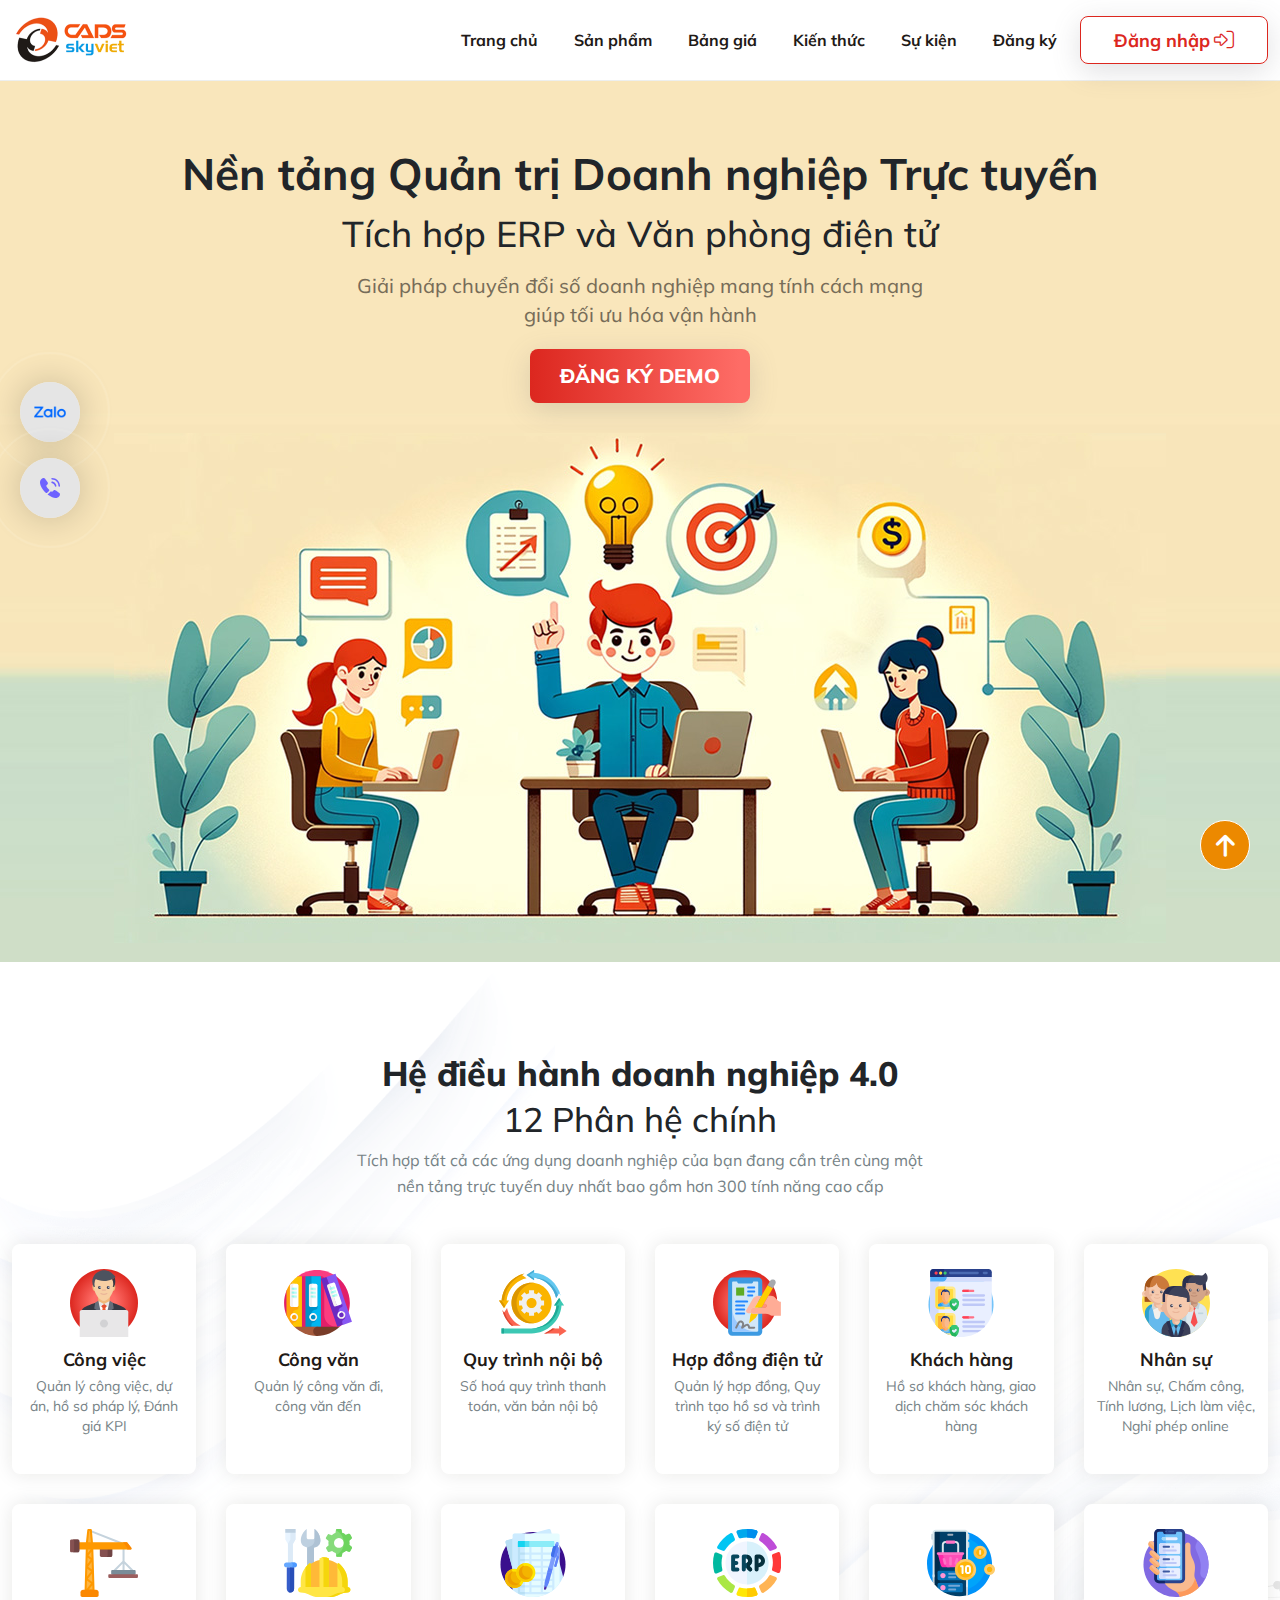
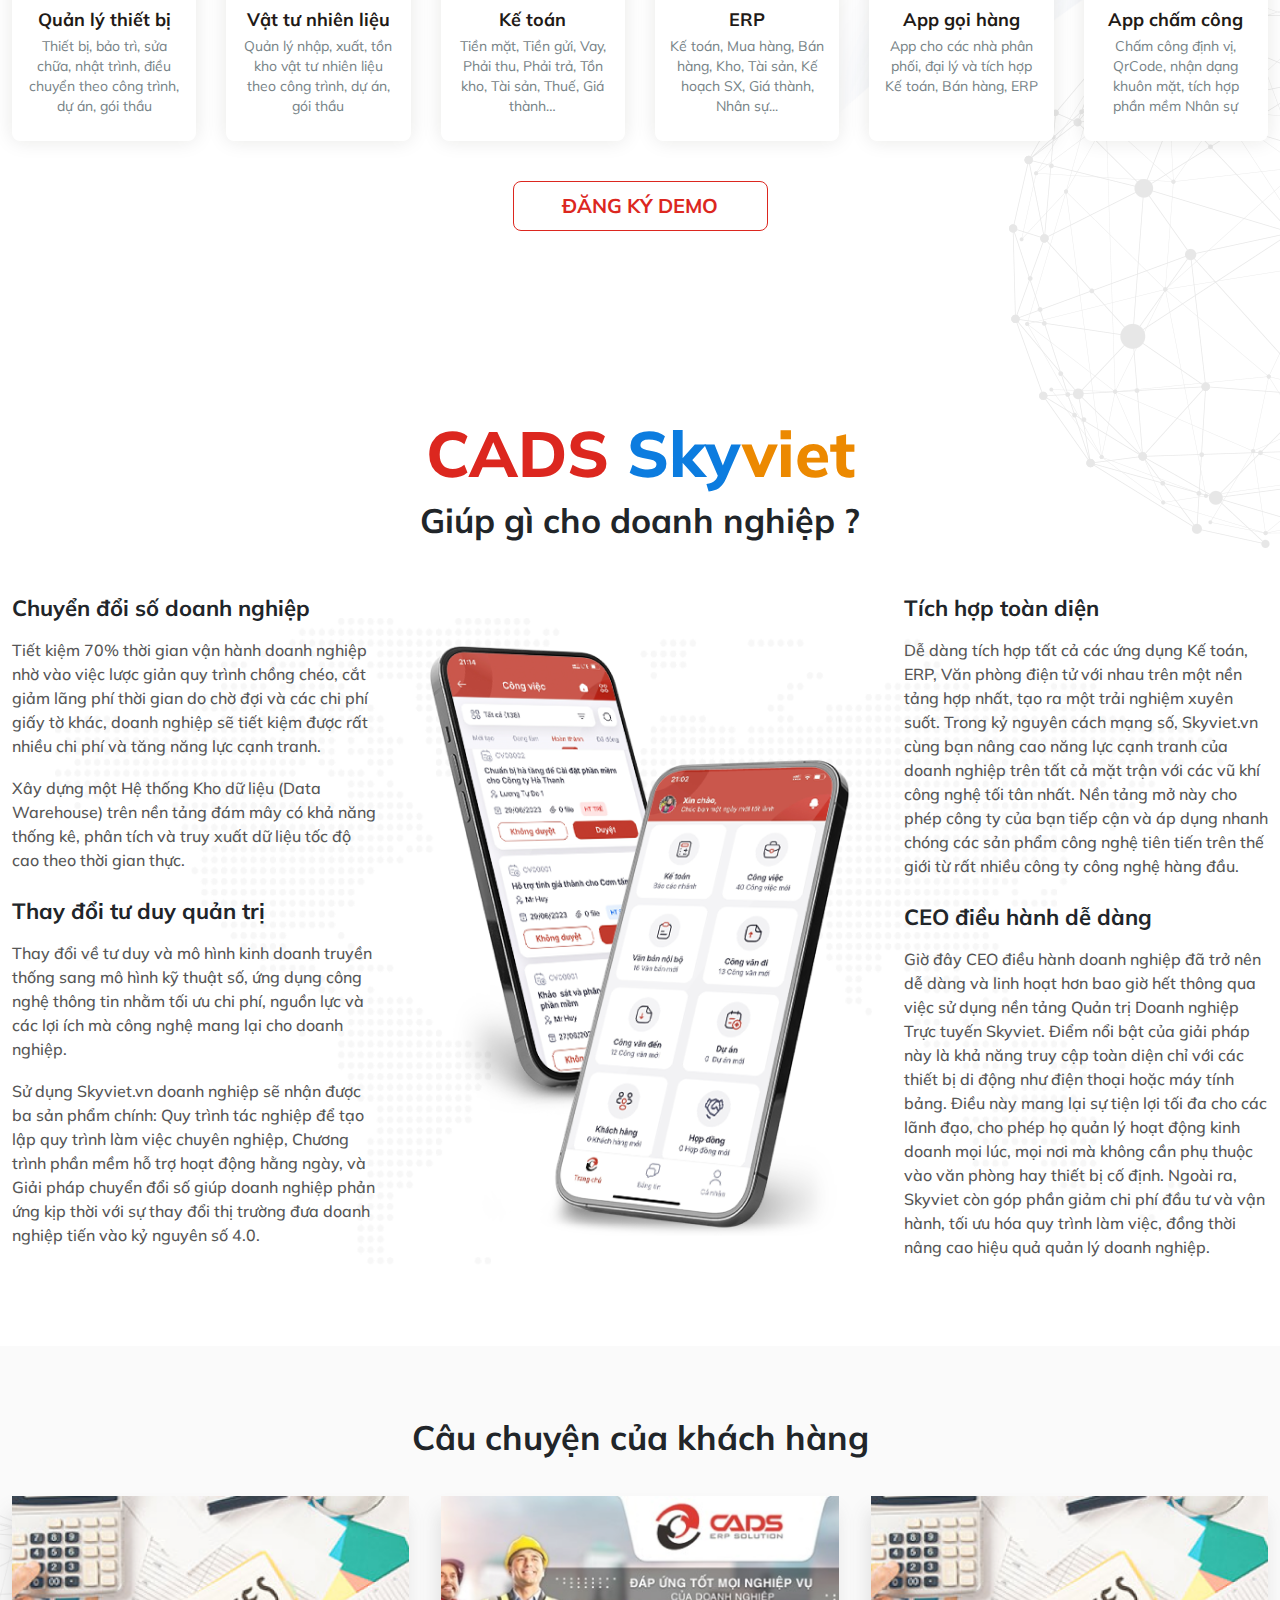
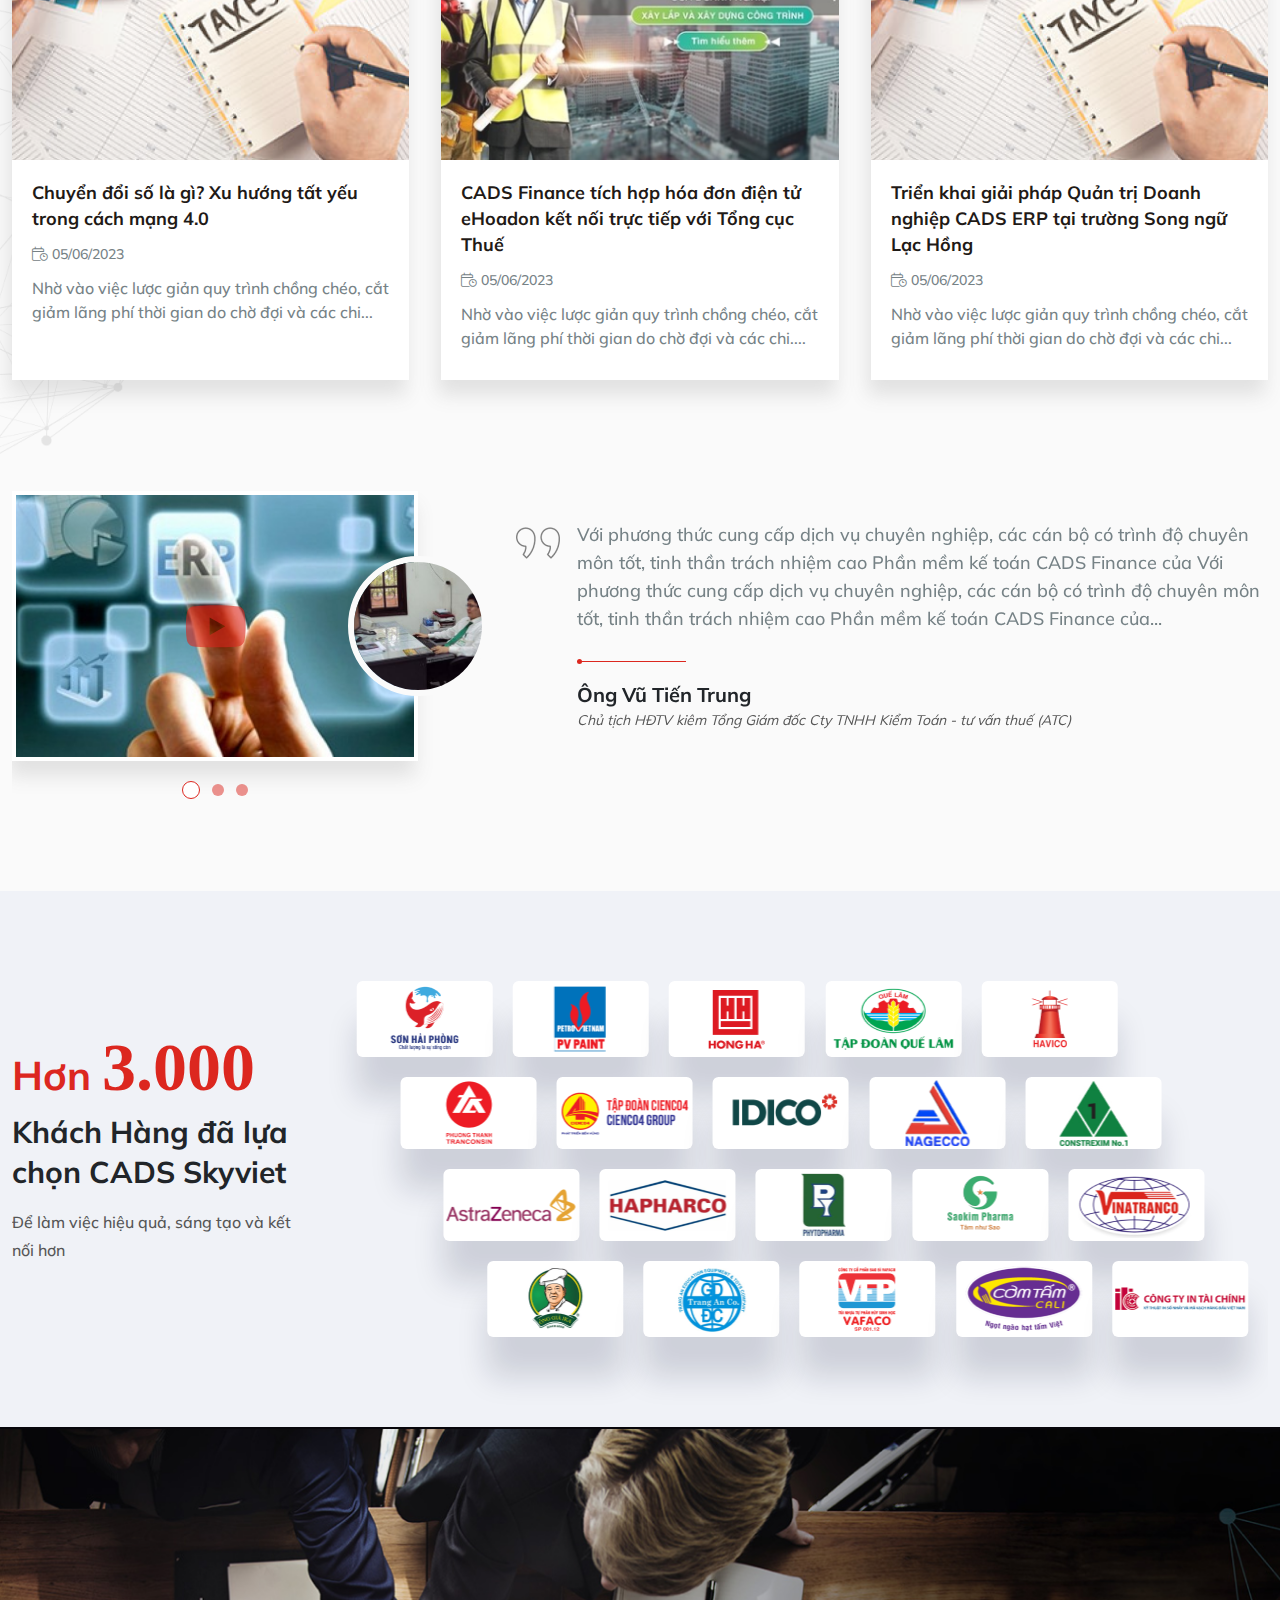
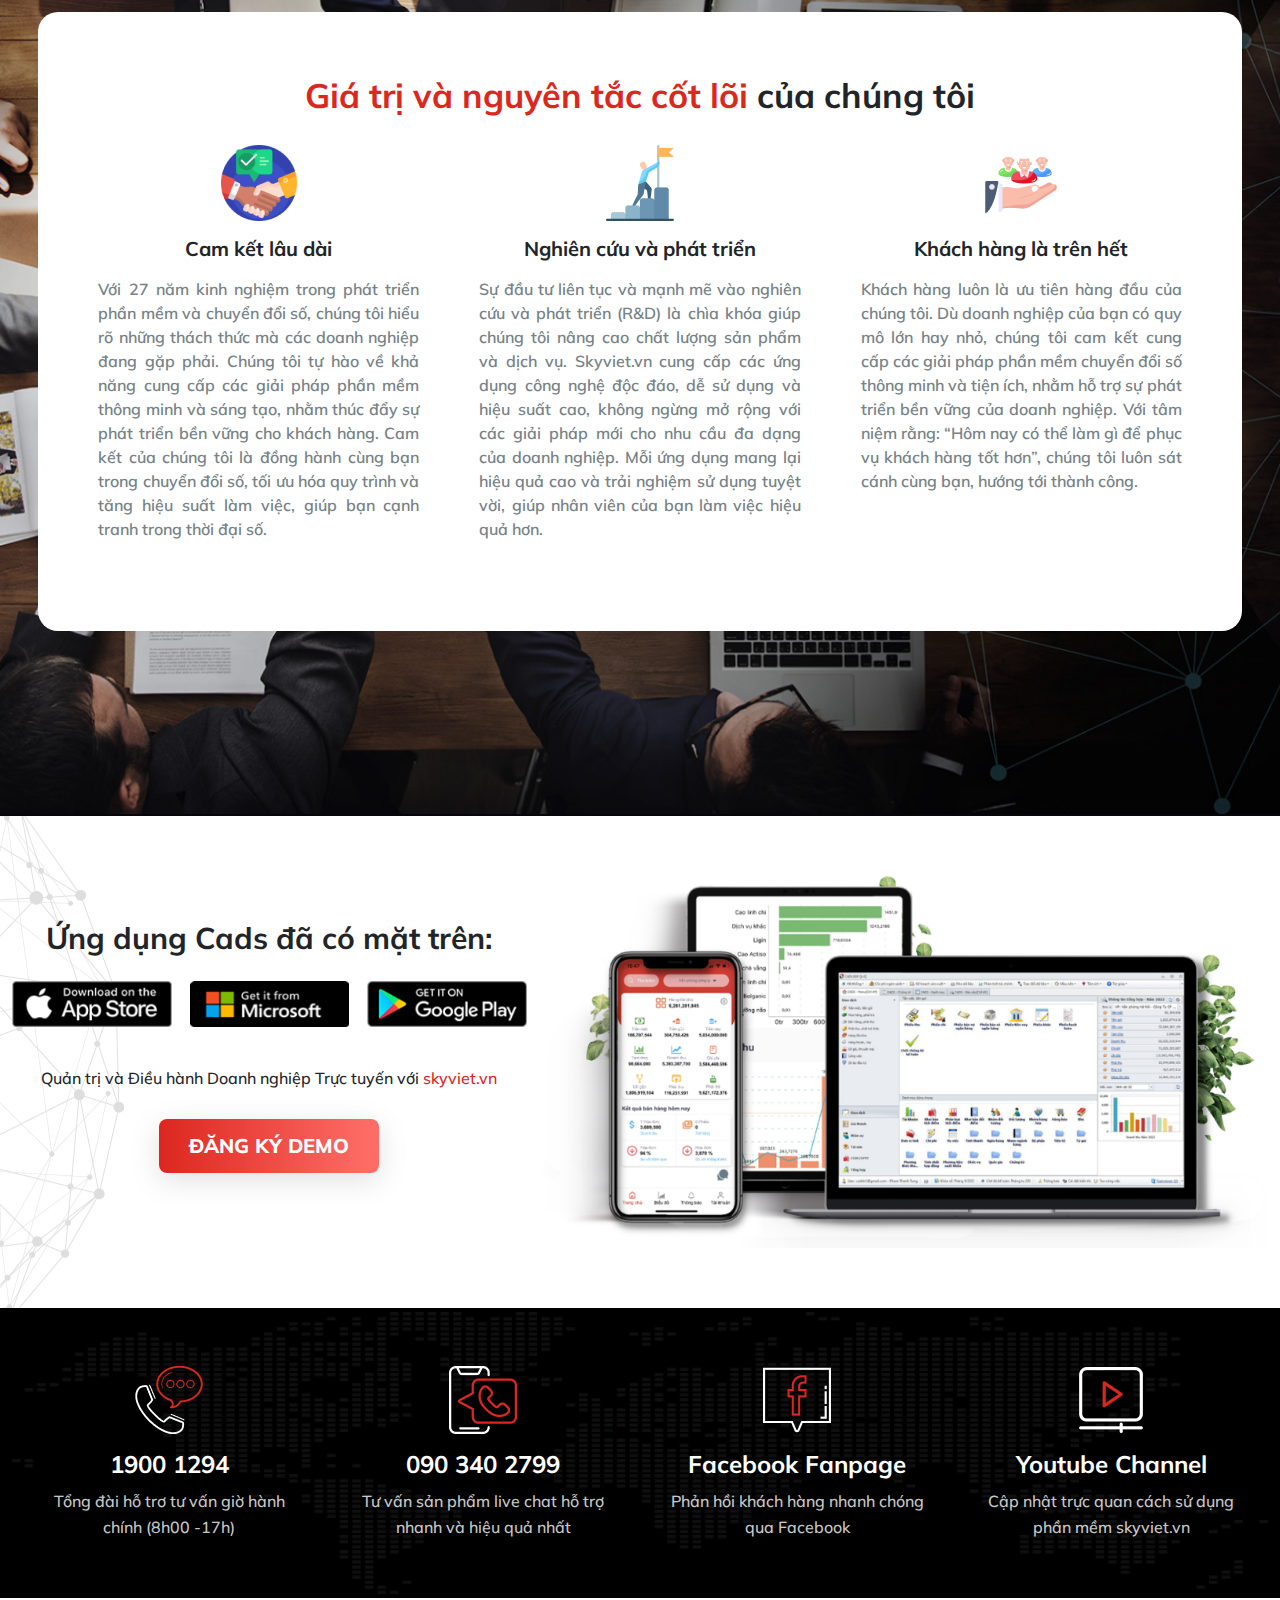
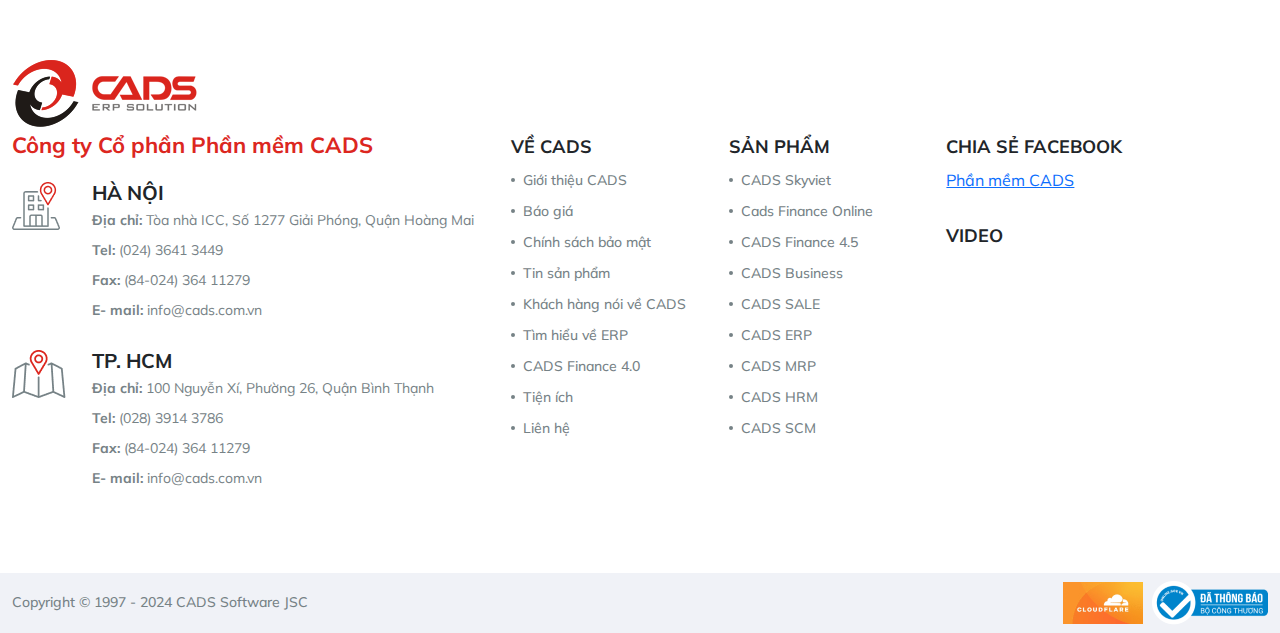
<file: index-banner-2.html>
<!DOCTYPE html>
<html lang="en">

<head>
    <meta charset="UTF-8">
    <meta name="viewport" content="width=device-width, initial-scale=1.0">
    <title>Cads landing</title>
    <link rel="stylesheet" href="assets/css/styles.css">
    <link rel="stylesheet" href="assets/css/responsive.css">
</head>

<body>
    <div class="header sticky-top">
        <div class="container-cads">
            <div class="header-content">
                <div class="logo-head">
                    <a href="index.html">
                        <img src="assets/images/logo.png" alt="Logo">
                    </a>
                </div>
                <div class="menu-group">
                    <div class="on-mobi">
                        <a href="index.html">
                            <img src="assets/images/logo.png" alt="Logo">
                        </a>
                        <i class="fa-light fa-times menu-mobi-close"></i>
                    </div>
                    <ul class="main-menu">
                        <li class="menu-item">
                            <div class="menu-item-label">
                                <a href="index.html">Trang chủ</a>
                                <i class="fa-light fa-chevron-down child-menu-toggle"></i>
                            </div>
                        </li>
                        <li class="menu-item">
                            <div class="menu-item-label">
                                <a href="">Sản phẩm</a>
                                <i class="fa-light fa-chevron-down child-menu-toggle"></i>
                            </div>
                            <div class="child-menu child-menu-full">
                                <div class="container-cads">
                                    <div class="child-menu-list">
                                        <div class="child-menu-item">
                                            <a href="#">
                                                <div class="icon">
                                                    <img src="assets/images/subsystem/cong-viec.svg" alt="cong-viec">
                                                </div>
                                                <div class="meta">
                                                    <div class="title">Công việc</div>
                                                    <div class="desc">Quản lý công việc, dự án, hồ sơ pháp lý, Đánh giá KPI</div>
                                                </div>
                                            </a>
                                        </div>
                                        <div class="child-menu-item">
                                            <a href="#">
                                                <div class="icon">
                                                    <img src="assets/images/subsystem/cong-van.svg" alt="cong-van">
                                                </div>
                                                <div class="meta">
                                                    <div class="title">Công văn</div>
                                                    <div class="desc">Quản lý công văn đi, công văn đến</div>
                                                </div>
                                            </a>
                                        </div>
                                        <div class="child-menu-item">
                                            <a href="#">
                                                <div class="icon">
                                                    <img src="assets/images/subsystem/quy-trinh-noi-bo.svg" alt="quy-trinh-noi-bo">
                                                </div>
                                                <div class="meta">
                                                    <div class="title">Quy trình nội bộ</div>
                                                    <div class="desc">Số hoá quy trình thanh toán, văn bản nội bộ</div>
                                                </div>
                                            </a>
                                        </div>
                                        <div class="child-menu-item">
                                            <a href="#">
                                                <div class="icon">
                                                    <img src="assets/images/subsystem/hop-dong-dien-tu.svg" alt="Hop-dong-dien-tu">
                                                </div>
                                                <div class="meta">
                                                    <div class="title">Hợp đồng điện tử</div>
                                                    <div class="desc">Quản lý hợp đồng, Quy trình tạo hồ sơ và trình ký số điện tử</div>
                                                </div>
                                            </a>
                                        </div>
                                        <div class="child-menu-item">
                                            <a href="#">
                                                <div class="icon">
                                                    <img src="assets/images/subsystem/khach-hang.svg" alt="Khach-hang">
                                                </div>
                                                <div class="meta">
                                                    <div class="title">Khách hàng</div>
                                                    <div class="desc">Hồ sơ khách hàng, giao dịch chăm sóc khách hàng</div>
                                                </div>
                                            </a>
                                        </div>
                                        <div class="child-menu-item">
                                            <a href="#">
                                                <div class="icon">
                                                    <img src="assets/images/subsystem/nhan-su.svg" alt="Nhan-su">
                                                </div>
                                                <div class="meta">
                                                    <div class="title">Nhân sự</div>
                                                    <div class="desc">Nhân sự, Chấm công, Tính lương, Lịch làm việc, Nghỉ phép online</div>
                                                </div>
                                            </a>
                                        </div>
                                        <div class="child-menu-item">
                                            <a href="#">
                                                <div class="icon">
                                                    <img src="assets/images/subsystem/quan-ly-thiet-bi.svg" alt="quan-ly-thiet-bi">
                                                </div>
                                                <div class="meta">
                                                    <div class="title">Quản lý thiết bị</div>
                                                    <div class="desc">Thiết bị, bảo trì, sửa chữa, nhật trình, điều chuyển theo công trình, dự án, gói thầu</div>
                                                </div>
                                            </a>
                                        </div>
                                        <div class="child-menu-item">
                                            <a href="#">
                                                <div class="icon">
                                                    <img src="assets/images/subsystem/vat-tu-nhien-lieu.svg" alt="Vat-tu-nhien-lieu">
                                                </div>
                                                <div class="meta">
                                                    <div class="title">Vật tư nhiên liệu</div>
                                                    <div class="desc">Quản lý nhập, xuất, tồn kho vật tư nhiên liệu theo công trình, dự án, gói thầu</div>
                                                </div>
                                            </a>
                                        </div>
                                        <div class="child-menu-item">
                                            <a href="#">
                                                <div class="icon">
                                                    <img src="assets/images/subsystem/ke-toan.svg" alt="Ke-toan">
                                                </div>
                                                <div class="meta">
                                                    <div class="title">Kế toán</div>
                                                    <div class="desc">Tiền mặt, Tiền gửi, Vay, Phải thu, Phải trả, Tồn kho, Tài sản, Thuế, Giá thành…</div>
                                                </div>
                                            </a>
                                        </div>
                                        <div class="child-menu-item">
                                            <a href="#">
                                                <div class="icon">
                                                    <img src="assets/images/subsystem/erp.svg" alt="Erp">
                                                </div>
                                                <div class="meta">
                                                    <div class="title">ERP</div>
                                                    <div class="desc">Kế toán, Mua hàng, Bán hàng, Kho, Tài sản, Kế hoạch SX, Giá thành, Nhân sự...</div>
                                                </div>
                                            </a>
                                        </div>
                                        <div class="child-menu-item">
                                            <a href="#">
                                                <div class="icon">
                                                    <img src="assets/images/subsystem/app-goi-hang.svg" alt="App-goi-hang">
                                                </div>
                                                <div class="meta">
                                                    <div class="title">App gọi hàng</div>
                                                    <div class="desc">App cho các nhà phân phối, đại lý và tích hợp Kế toán, Bán hàng, ERP</div>
                                                </div>
                                            </a>
                                        </div>
                                        <div class="child-menu-item">
                                            <a href="#">
                                                <div class="icon">
                                                    <img src="assets/images/subsystem/app-cham-cong.svg" alt="App-cham-cong">
                                                </div>
                                                <div class="meta">
                                                    <div class="title">App chấm công</div>
                                                    <div class="desc">Chấm công định vị, QrCode, nhận dạng khuôn mặt, tích hợp phần mềm Nhân sự</div>
                                                </div>
                                            </a>
                                        </div>
                                    </div>
                                </div>
                            </div>
                        </li>
                        <li class="menu-item">
                            <div class="menu-item-label">
                                <a href="#">Bảng giá</a>
                                <i class="fa-light fa-chevron-down child-menu-toggle"></i>
                            </div>


                        </li>
                        <li class="menu-item">
                            <div class="menu-item-label">
                                <a href="acb.html">Kiến thức</a>
                                <i class="fa-light fa-chevron-down child-menu-toggle"></i>
                            </div>
                            <ul class="child-menu">
                                <li>
                                    <a href="#">
                                        Link menu con ở đây
                                    </a>
                                </li>
                                <li>
                                    <a href="#">
                                        Link menu con ở đây
                                    </a>
                                </li>
                                <li>
                                    <a href="#">
                                        Link menu con ở đây
                                    </a>
                                </li>
                                <li>
                                    <a href="#">
                                        Link menu con ở đây
                                    </a>
                                </li>
                            </ul>
                        </li>
                        <li class="menu-item">
                            <div class="menu-item-label">
                                <a href="acb.html">Sự kiện</a>
                                <i class="fa-light fa-chevron-down child-menu-toggle"></i>
                            </div>
                            <ul class="child-menu">
                                <li>
                                    <a href="#">
                                        Link menu con ở đây
                                    </a>
                                </li>
                                <li>
                                    <a href="#">
                                        Link menu con ở đây
                                    </a>
                                </li>
                                <li>
                                    <a href="#">
                                        Link menu con ở đây
                                    </a>
                                </li>
                                <li>
                                    <a href="#">
                                        Link menu con ở đây
                                    </a>
                                </li>
                            </ul>
                        </li>
                        <li class="menu-item">
                            <div class="menu-item-label">
                                <a href="#register" data-bs-toggle="modal">Đăng ký</a>
                                <i class="fa-light fa-chevron-down child-menu-toggle"></i>
                            </div>

                        </li>
                        <li class="menu-item log-in">
                            <div class="menu-item-label">
                                <a href="#">
                                    <span>Đăng nhập</span>
                                    <i class="fa-light fa-right-to-bracket"></i>
                                </a>

                            </div>

                        </li>
                    </ul>

                </div>
                <div class="menu-mobi-toggle">
                    <i class="fa-light fa-bars "></i>
                </div>


            </div>
        </div>
    </div>
    <div class="banner banner-2">
        <div class="container-cads">
            <div class="banner-content">

                <div class="banner-title-up">
                    Nền tảng Quản trị Doanh nghiệp Trực tuyến
                </div>
                <div class="banner-title-down">
                    Tích hợp ERP và Văn phòng điện tử
                </div>
                <div class="banner-intro">
                    Giải pháp chuyển đổi số doanh nghiệp mang tính cách mạng giúp tối ưu hóa vận hành
                </div>
                <a href="#register" data-bs-toggle="modal" class="btn btn-banner">
                    <span>Đăng ký Demo</span>
                </a>
                <div class="banner-image">
                    <img src="assets/images/banner/banner-img-2.png" alt="banner">
                </div>
            </div>
        </div>
    </div>
    <div class="subsystem">
        <div class="container-cads">
            <div class="subsystem-title-up">
                Hệ điều hành doanh nghiệp 4.0
            </div>
            <div class="subsystem-title-down">
                12 Phân hệ chính
            </div>
            <div class="subsystem-intro">
                Tích hợp tất cả các ứng dụng doanh nghiệp của bạn đang cần trên cùng một nền tảng trực tuyến duy nhất bao gồm hơn 300 tính năng cao cấp
            </div>
            <div class="subsystem-list">
                <div class="subsystem-item">
                    <a href="#">
                        <div class="icon">
                            <img src="assets/images/subsystem/cong-viec.svg" alt="cong-viec">
                        </div>
                        <div class="meta">
                            <div class="title">Công việc</div>
                            <div class="desc">Quản lý công việc, dự án, hồ sơ pháp lý, Đánh giá KPI</div>
                        </div>
                    </a>
                </div>
                <div class="subsystem-item">
                    <a href="#">
                        <div class="icon">
                            <img src="assets/images/subsystem/cong-van.svg" alt="cong-van">
                        </div>
                        <div class="meta">
                            <div class="title">Công văn</div>
                            <div class="desc">Quản lý công văn đi, công văn đến</div>
                        </div>
                    </a>
                </div>
                <div class="subsystem-item">
                    <a href="#">
                        <div class="icon">
                            <img src="assets/images/subsystem/quy-trinh-noi-bo.svg" alt="quy-trinh-noi-bo">
                        </div>
                        <div class="meta">
                            <div class="title">Quy trình nội bộ</div>
                            <div class="desc">Số hoá quy trình thanh toán, văn bản nội bộ</div>
                        </div>
                    </a>
                </div>
                <div class="subsystem-item">
                    <a href="#">
                        <div class="icon">
                            <img src="assets/images/subsystem/hop-dong-dien-tu.svg" alt="Hop-dong-dien-tu">
                        </div>
                        <div class="meta">
                            <div class="title">Hợp đồng điện tử</div>
                            <div class="desc">Quản lý hợp đồng, Quy trình tạo hồ sơ và trình ký số điện tử</div>
                        </div>
                    </a>
                </div>
                <div class="subsystem-item">
                    <a href="#">
                        <div class="icon">
                            <img src="assets/images/subsystem/khach-hang.svg" alt="Khach-hang">
                        </div>
                        <div class="meta">
                            <div class="title">Khách hàng</div>
                            <div class="desc">Hồ sơ khách hàng, giao dịch chăm sóc khách hàng</div>
                        </div>
                    </a>
                </div>
                <div class="subsystem-item">
                    <a href="#">
                        <div class="icon">
                            <img src="assets/images/subsystem/nhan-su.svg" alt="Nhan-su">
                        </div>
                        <div class="meta">
                            <div class="title">Nhân sự</div>
                            <div class="desc">Nhân sự, Chấm công, Tính lương, Lịch làm việc, Nghỉ phép online</div>
                        </div>
                    </a>
                </div>
                <div class="subsystem-item">
                    <a href="#">
                        <div class="icon">
                            <img src="assets/images/subsystem/quan-ly-thiet-bi.svg" alt="quan-ly-thiet-bi">
                        </div>
                        <div class="meta">
                            <div class="title">Quản lý thiết bị</div>
                            <div class="desc">Thiết bị, bảo trì, sửa chữa, nhật trình, điều chuyển theo công trình, dự án, gói thầu</div>
                        </div>
                    </a>
                </div>
                <div class="subsystem-item">
                    <a href="#">
                        <div class="icon">
                            <img src="assets/images/subsystem/vat-tu-nhien-lieu.svg" alt="Vat-tu-nhien-lieu">
                        </div>
                        <div class="meta">
                            <div class="title">Vật tư nhiên liệu</div>
                            <div class="desc">Quản lý nhập, xuất, tồn kho vật tư nhiên liệu theo công trình, dự án, gói thầu</div>
                        </div>
                    </a>
                </div>
                <div class="subsystem-item">
                    <a href="#">
                        <div class="icon">
                            <img src="assets/images/subsystem/ke-toan.svg" alt="Ke-toan">
                        </div>
                        <div class="meta">
                            <div class="title">Kế toán</div>
                            <div class="desc">Tiền mặt, Tiền gửi, Vay, Phải thu, Phải trả, Tồn kho, Tài sản, Thuế, Giá thành…</div>
                        </div>
                    </a>
                </div>
                <div class="subsystem-item">
                    <a href="#">
                        <div class="icon">
                            <img src="assets/images/subsystem/erp.svg" alt="Erp">
                        </div>
                        <div class="meta">
                            <div class="title">ERP</div>
                            <div class="desc">Kế toán, Mua hàng, Bán hàng, Kho, Tài sản, Kế hoạch SX, Giá thành, Nhân sự...</div>
                        </div>
                    </a>
                </div>
                <div class="subsystem-item">
                    <a href="#">
                        <div class="icon">
                            <img src="assets/images/subsystem/app-goi-hang.svg" alt="App-goi-hang">
                        </div>
                        <div class="meta">
                            <div class="title">App gọi hàng</div>
                            <div class="desc">App cho các nhà phân phối, đại lý và tích hợp Kế toán, Bán hàng, ERP</div>
                        </div>
                    </a>
                </div>
                <div class="subsystem-item">
                    <a href="#">
                        <div class="icon">
                            <img src="assets/images/subsystem/app-cham-cong.svg" alt="App-cham-cong">
                        </div>
                        <div class="meta">
                            <div class="title">App chấm công</div>
                            <div class="desc">Chấm công định vị, QrCode, nhận dạng khuôn mặt, tích hợp phần mềm Nhân sự</div>
                        </div>
                    </a>
                </div>
            </div>
            <a href="#register" data-bs-toggle="modal" class="btn btn-subsys">
                <span>Đăng ký demo</span>
            </a>
        </div>
    </div>
    <div class="cads-sky">
        <div class="container-cads">

            <div class="cads-sky-title-up">
                <span class="text-red text-uppercase">Cads</span>
                <span class="text-blue">Sky</span><span class="text-yellow">viet</span>
            </div>
            <div class="cads-sky-title-down">
                Giúp gì cho doanh nghiệp ?
            </div>
            <div class="cads-sky-content">
                <div class="cads-sky-content-left">
                    <div class="cads-sky-content-box">
                        <div class="title">
                            Chuyển đổi số doanh nghiệp
                        </div>
                        <div class="desc">
                            <p>
                                Tiết kiệm 70% thời gian vận hành doanh nghiệp nhờ vào việc lược giản quy trình chồng chéo, cắt giảm lãng phí thời gian do chờ đợi và các chi phí giấy tờ khác, doanh nghiệp sẽ tiết kiệm được rất nhiều chi phí và tăng năng lực cạnh tranh.
                            </p>
                            <p>
                                Xây dựng một Hệ thống Kho dữ liệu (Data Warehouse) trên nền tảng đám mây có khả năng thống kê, phân tích và truy xuất dữ liệu tốc độ cao theo thời gian thực.
                            </p>
                        </div>
                    </div>
                    <div class="cads-sky-content-box">
                        <div class="title">
                            Thay đổi tư duy quản trị
                        </div>
                        <div class="desc">
                            <p>
                                Thay đổi về tư duy và mô hình kinh doanh truyền thống sang mô hình kỹ thuật số, ứng dụng công nghệ thông tin nhằm tối ưu chi phí, nguồn lực và các lợi ích mà công nghệ mang lại cho doanh nghiệp.
                            </p>
                            <p>
                                Sử dụng Skyviet.vn doanh nghiệp sẽ nhận được ba sản phẩm chính: Quy trình tác nghiệp để tạo lập quy trình làm việc chuyên nghiệp, Chương trình phần mềm hỗ trợ hoạt động hằng ngày, và Giải pháp chuyển đổi số giúp doanh nghiệp phản ứng kịp thời với sự thay
                                đổi thị trường đưa doanh nghiệp tiến vào kỷ nguyên số 4.0.
                            </p>
                        </div>
                    </div>
                </div>
                <div class="cads-sky-content-center">
                    <img src="assets/images/cads-sky/cads-sky-img.png" alt="cads skyviet">
                </div>
                <div class="cads-sky-content-right">
                    <div class="cads-sky-content-box">
                        <div class="title">
                            Tích hợp toàn diện
                        </div>
                        <div class="desc">
                            <p>
                                Dễ dàng tích hợp tất cả các ứng dụng Kế toán, ERP, Văn phòng điện tử với nhau trên một nền tảng hợp nhất, tạo ra một trải nghiệm xuyên suốt. Trong kỷ nguyên cách mạng số, Skyviet.vn cùng bạn nâng cao năng lực cạnh tranh của doanh nghiệp trên tất cả mặt
                                trận với các vũ khí công nghệ tối tân nhất. Nền tảng mở này cho phép công ty của bạn tiếp cận và áp dụng nhanh chóng các sản phẩm công nghệ tiên tiến trên thế giới từ rất nhiều công ty công nghệ hàng đầu.
                            </p>
                        </div>
                    </div>
                    <div class="cads-sky-content-box">
                        <div class="title">
                            CEO điều hành dễ dàng
                        </div>
                        <div class="desc">
                            <p>
                                Giờ đây CEO điều hành doanh nghiệp đã trở nên dễ dàng và linh hoạt hơn bao giờ hết thông qua việc sử dụng nền tảng Quản trị Doanh nghiệp Trực tuyến Skyviet. Điểm nổi bật của giải pháp này là khả năng truy cập toàn diện chỉ với các thiết bị di động như
                                điện thoại hoặc máy tính bảng. Điều này mang lại sự tiện lợi tối đa cho các lãnh đạo, cho phép họ quản lý hoạt động kinh doanh mọi lúc, mọi nơi mà không cần phụ thuộc vào văn phòng hay thiết bị cố định. Ngoài ra, Skyviet
                                còn góp phần giảm chi phí đầu tư và vận hành, tối ưu hóa quy trình làm việc, đồng thời nâng cao hiệu quả quản lý doanh nghiệp.
                            </p>
                            <!-- <ul class="list-unstyled">
                                <li>
                                    <i class="fa-solid fa-check-circle"></i>
                                    <span>
                                        Tư vấn hỗ trợ xây dựng quy trình MIỄN PHÍ
                                    </span>
                                </li>
                                <li>
                                    <i class="fa-solid fa-check-circle"></i>
                                    <span>
                                        Làm việc Online 24/7 mọi lúc, mọi nơi
                                    </span>
                                </li>
                                <li>
                                    <i class="fa-solid fa-check-circle"></i>
                                    <span>
                                        Không phải đầu tư máy chủ server riêng
                                    </span>
                                </li>
                                <li>
                                    <i class="fa-solid fa-check-circle"></i>
                                    <span>
                                        Không cần đội ngũ backup quản trị dữ liệu
                                    </span>
                                </li>
                                <li>
                                    <i class="fa-solid fa-check-circle"></i>
                                    <span>
                                        Quên đi nỗi lo về chi phí nâng cấp, bảo trì
                                    </span>
                                </li>
                                <li>
                                    <i class="fa-solid fa-check-circle"></i>
                                    <span>
                                       Bảo mật, an toàn
                                    </span>
                                </li>
                            </ul> -->
                        </div>
                    </div>
                </div>
            </div>
        </div>
    </div>
    <div class="customer-story">
        <div class="container-cads">
            <div class="customer-story-title">
                Câu chuyện của khách hàng
            </div>
            <div class="home-blog">
                <div class="home-blog-list">
                    <div class="home-blog-item">
                        <div class="home-blog-item-content">
                            <div class="home-blog-item-image">
                                <img src="assets/images/customer-story/news-1.png" alt="news-1">
                            </div>
                            <div class="home-blog-meta">
                                <a href="#" class="title">
                                    Chuyển đổi số là gì? Xu hướng tất yếu trong cách mạng 4.0
                                </a>
                                <div class="date">
                                    <i class="fa-light fa-calendar-clock"></i>
                                    <span>05/06/2023</span>
                                </div>
                                <a href="#" class="summary">
                                    Nhờ vào việc lược giản quy trình chồng chéo, cắt giảm lãng phí thời gian do chờ đợi và các chi...
                                </a>
                            </div>
                        </div>
                    </div>
                    <div class="home-blog-item">
                        <div class="home-blog-item-content">
                            <div class="home-blog-item-image">
                                <img src="assets/images/customer-story/news-2.png" alt="news-1">
                            </div>
                            <div class="home-blog-meta">
                                <a href="#" class="title">
                                    CADS Finance tích hợp hóa đơn điện tử eHoadon kết nối trực tiếp với Tổng cục Thuế
                                </a>
                                <div class="date">
                                    <i class="fa-light fa-calendar-clock"></i>
                                    <span>05/06/2023</span>
                                </div>
                                <a href="#" class="summary">
                                    Nhờ vào việc lược giản quy trình chồng chéo, cắt giảm lãng phí thời gian do chờ đợi và các chi....
                                </a>
                            </div>
                        </div>
                    </div>
                    <div class="home-blog-item">
                        <div class="home-blog-item-content">
                            <div class="home-blog-item-image">
                                <img src="assets/images/customer-story/news-1.png" alt="news-3">
                            </div>
                            <div class="home-blog-meta">
                                <a href="#" class="title">
                                    Triển khai giải pháp Quản trị Doanh nghiệp CADS ERP tại trường Song ngữ Lạc Hồng
                                </a>
                                <div class="date">
                                    <i class="fa-light fa-calendar-clock"></i>
                                    <span>05/06/2023</span>
                                </div>
                                <a href="#" class="summary">
                                    Nhờ vào việc lược giản quy trình chồng chéo, cắt giảm lãng phí thời gian do chờ đợi và các chi...
                                </a>
                            </div>
                        </div>
                    </div>
                </div>
            </div>

            <div class="customer-slide">
                <div class="customer-slide-content">

                    <div class="swiper customer-slider">
                        <div class="swiper-wrapper">
                            <div class="customer-slider-item swiper-slide">
                                <div class="left">
                                    <div class="video">
                                        <div class="video-bg">
                                            <img src="assets/images/customer-story/video-bg.png">
                                        </div>

                                        <a href="#video_pop" class="btn-play video-btn" data-bs-toggle="modal" data-src="https://www.youtube.com/embed/Zu6yAHFwbOU?si=mphiZ6Te_7zs7E9Q">
                                            <i class="fa-brands fa-youtube"></i>
                                        </a>
                                    </div>
                                    <div class="customer-avata">
                                        <img src="assets/images/customer-story/customer-user.png">
                                    </div>
                                </div>
                                <div class="right">
                                    <div class="opinion">
                                        <div class="quote">
                                            <img src="assets/images/customer-story/quote.png">
                                        </div>
                                        <div class="content">
                                            <p class="text">
                                                Với phương thức cung cấp dịch vụ chuyên nghiệp, các cán bộ có trình độ chuyên môn tốt, tinh thần trách nhiệm cao Phần mềm kế toán CADS Finance của Với phương thức cung cấp dịch vụ chuyên nghiệp, các cán bộ có trình độ chuyên môn tốt, tinh thần trách nhiệm
                                                cao Phần mềm kế toán CADS Finance của...
                                            </p>
                                            <div class="circle-line">
                                                <svg xmlns="http://www.w3.org/2000/svg" width="109" height="5" viewBox="0 0 109 5" fill="none">
                                                    <rect y="2" width="109" height="1" fill="#DC271F"/>
                                                    <circle cx="2.5" cy="2.5" r="2.5" fill="#DC271F"/>
                                                  </svg>
                                            </div>
                                            <div class="customer-info">
                                                <div class="name">
                                                    Ông Vũ Tiến Trung
                                                </div>
                                                <div class="position">
                                                    Chủ tịch HĐTV kiêm Tổng Giám đốc Cty TNHH Kiểm Toán - tư vấn thuế (ATC)
                                                </div>
                                            </div>
                                        </div>
                                    </div>

                                </div>
                            </div>
                            <div class="customer-slider-item swiper-slide">
                                <div class="left">
                                    <div class="video">
                                        <div class="video-bg">
                                            <img src="assets/images/customer-story/video-bg.png">
                                        </div>

                                        <a href="#video_pop" class="btn-play video-btn" data-bs-toggle="modal" data-src="https://www.youtube.com/embed/Zu6yAHFwbOU?si=mphiZ6Te_7zs7E9Q">
                                            <i class="fa-brands fa-youtube"></i>
                                        </a>
                                    </div>
                                    <div class="customer-avata">
                                        <img src="assets/images/customer-story/customer-user.png">
                                    </div>
                                </div>
                                <div class="right">
                                    <div class="opinion">
                                        <div class="quote">
                                            <img src="assets/images/customer-story/quote.png">
                                        </div>
                                        <div class="content">
                                            <p class="text">
                                                Với phương thức cung cấp dịch vụ chuyên nghiệp, các cán bộ có trình độ chuyên môn tốt, tinh thần trách nhiệm cao Phần mềm kế toán CADS Finance của Với phương thức cung cấp dịch vụ chuyên nghiệp, các cán bộ có trình độ chuyên môn tốt, tinh thần trách nhiệm
                                                cao Phần mềm kế toán CADS Finance của...
                                            </p>
                                            <div class="circle-line">
                                                <svg xmlns="http://www.w3.org/2000/svg" width="109" height="5" viewBox="0 0 109 5" fill="none">
                                                    <rect y="2" width="109" height="1" fill="#DC271F"/>
                                                    <circle cx="2.5" cy="2.5" r="2.5" fill="#DC271F"/>
                                                  </svg>
                                            </div>
                                            <div class="customer-info">
                                                <div class="name">
                                                    Ông Vũ Tiến Trung
                                                </div>
                                                <div class="position">
                                                    Chủ tịch HĐTV kiêm Tổng Giám đốc Cty TNHH Kiểm Toán - tư vấn thuế (ATC)
                                                </div>
                                            </div>
                                        </div>
                                    </div>

                                </div>
                            </div>
                            <div class="customer-slider-item swiper-slide">
                                <div class="left">
                                    <div class="video">
                                        <div class="video-bg">
                                            <img src="assets/images/customer-story/video-bg.png">
                                        </div>

                                        <a href="#video_pop" class="btn-play video-btn" data-bs-toggle="modal" data-src="https://www.youtube.com/embed/Zu6yAHFwbOU?si=mphiZ6Te_7zs7E9Q">
                                            <i class="fa-brands fa-youtube"></i>
                                        </a>
                                    </div>
                                    <div class="customer-avata">
                                        <img src="assets/images/customer-story/customer-user.png">
                                    </div>
                                </div>
                                <div class="right">
                                    <div class="opinion">
                                        <div class="quote">
                                            <img src="assets/images/customer-story/quote.png">
                                        </div>
                                        <div class="content">
                                            <p class="text">
                                                Với phương thức cung cấp dịch vụ chuyên nghiệp, các cán bộ có trình độ chuyên môn tốt, tinh thần trách nhiệm cao Phần mềm kế toán CADS Finance của Với phương thức cung cấp dịch vụ chuyên nghiệp, các cán bộ có trình độ chuyên môn tốt, tinh thần trách nhiệm
                                                cao Phần mềm kế toán CADS Finance của...
                                            </p>
                                            <div class="circle-line">
                                                <svg xmlns="http://www.w3.org/2000/svg" width="109" height="5" viewBox="0 0 109 5" fill="none">
                                                    <rect y="2" width="109" height="1" fill="#DC271F"/>
                                                    <circle cx="2.5" cy="2.5" r="2.5" fill="#DC271F"/>
                                                  </svg>
                                            </div>
                                            <div class="customer-info">
                                                <div class="name">
                                                    Ông Vũ Tiến Trung
                                                </div>
                                                <div class="position">
                                                    Chủ tịch HĐTV kiêm Tổng Giám đốc Cty TNHH Kiểm Toán - tư vấn thuế (ATC)
                                                </div>
                                            </div>
                                        </div>
                                    </div>

                                </div>
                            </div>
                        </div>
                        <div class="swiper-pagination"></div>
                    </div>


                </div>
            </div>
        </div>
    </div>
    <div class="our-customer">
        <div class="container-cads">
            <div class="our-customer-wrap">
                <div class="our-customer-static">
                    <div class="title">
                        <p class="text-red title-up">Hơn <span class="fs-large">3.000</span></p>
                        <p class="title-down">Khách Hàng đã lựa chọn CADS Skyviet</p>
                    </div>
                    <div class="intro">Để làm việc hiệu quả, sáng tạo và kết nối hơn</div>
                </div>
                <div class="our-customer-list">
                    <div class="our-customer-item">
                        <a href="https://sonhaiphong.com.vn/" target="_blank" class="our-customer-box">
                            <img src="assets/images/our-customer/son-hai-phong.png" alt="">
                        </a>
                    </div>
                    <div class="our-customer-item">
                        <a href="http://pvpaint.vn/" target="_blank" class="our-customer-box">
                            <img src="assets/images/our-customer/SonDauKhiVietNam_PVN.png" alt="">
                        </a>
                    </div>

                    <div class="our-customer-item">
                        <a href="https://vpphongha.com.vn/" target="_blank" class="our-customer-box">
                            <img src="assets/images/our-customer/VanPhongPhamHongHa.png" alt="">
                        </a>
                    </div>
                    <div class="our-customer-item">
                        <a href="https://quelamgroup.com.vn/" target="_blank" class="our-customer-box">
                            <img src="assets/images/our-customer/TapDoan_QueLam.png" alt="">
                        </a>
                    </div>
                    <div class="our-customer-item">
                        <a href="https://havicovn.com/" target="_blank" class="our-customer-box">
                            <img src="assets/images/our-customer/Havico.png" alt="">
                        </a>
                    </div>
                    <div class="our-customer-item">
                        <a href="https://phuongthanhtranconsin.com/" target="_blank" class="our-customer-box">
                            <img src="assets/images/our-customer/PhuongThanh_tranconsin.png" alt="">
                        </a>
                    </div>
                    <div class="our-customer-item">
                        <a href="https://cienco4.vn/" target="_blank" class="our-customer-box">
                            <img src="assets/images/our-customer/Cienco4.png" alt="">
                        </a>
                    </div>
                    <div class="our-customer-item">
                        <a href="https://idico.com.vn/" target="_blank" class="our-customer-box">
                            <img src="assets/images/our-customer/Idico.png" alt="">
                        </a>
                    </div>
                    <div class="our-customer-item">
                        <a href="https://nagecco.com/" target="_blank" class="our-customer-box">
                            <img src="assets/images/our-customer/Nagecco.png" alt="">
                        </a>
                    </div>
                    <div class="our-customer-item">
                        <a href="https://constrexim1.com.vn/" target="_blank" class="our-customer-box">
                            <img src="assets/images/our-customer/Constrexim1.png" alt="">
                        </a>
                    </div>
                    <div class="our-customer-item">
                        <a href="https://astrazeneca.vn/" target="_blank" class="our-customer-box">
                            <img src="assets/images/our-customer/AstraZeneca.png" alt="">
                        </a>
                    </div>
                    <div class="our-customer-item">
                        <a href="https://hapharco.com.vn/" target="_blank" class="our-customer-box">
                            <img src="assets/images/our-customer/Hapharco.png" alt="">
                        </a>
                    </div>
                    <div class="our-customer-item">
                        <a href="https://phytopharma.vn/" target="_blank" class="our-customer-box">
                            <img src="assets/images/our-customer/PhytoPharma.png" alt="">
                        </a>
                    </div>
                    <div class="our-customer-item">
                        <a href="https://saokimpharma.com/" target="_blank" class="our-customer-box">
                            <img src="assets/images/our-customer/DuocPham_SaoKim.png" alt="">
                        </a>
                    </div>
                    <div class="our-customer-item">
                        <a href="https://vinatranco.com.vn/" target="_blank" class="our-customer-box">
                            <img src="assets/images/our-customer/KhoVan_Vinatranco.png" alt="">
                        </a>
                    </div>
                    <div class="our-customer-item">
                        <a href="https://onggiaika.com/" target="_blank" class="our-customer-box">
                            <img src="assets/images/our-customer/OngGiaIka.png" alt="">
                        </a>
                    </div>
                    <div class="our-customer-item">
                        <a href="https://trangantoys.com.vn/" target="_blank" class="our-customer-box">
                            <img src="assets/images/our-customer/TrangAn.png" alt="">
                        </a>
                    </div>
                    <div class="our-customer-item">
                        <a href="https://vafapack.vn/" target="_blank" class="our-customer-box">
                            <img src="assets/images/our-customer/BaoBi_Vafaco_Vafapack.png" alt="">
                        </a>
                    </div>
                    <div class="our-customer-item">
                        <a href="https://comtamcali.com/" target="_blank" class="our-customer-box">
                            <img src="assets/images/our-customer/ComTam_Cali.png" alt="">
                        </a>
                    </div>
                    <div class="our-customer-item">
                        <a href="https://intaichinh.vn/" target="_blank" class="our-customer-box">
                            <img src="assets/images/our-customer/InTaiChinh.png" alt="">
                        </a>
                    </div>
                </div>
            </div>
        </div>
    </div>
    <div class="our-value">
        <div class="our-value-content">
            <div class="our-value-title">
                <span class="text-red">Giá trị và nguyên tắc cốt lõi</span> của chúng tôi
            </div>
            <div class="our-value-list">
                <div class="our-value-item">
                    <div class="image">
                        <img src="assets/images/our-value/hand-each.png">
                    </div>
                    <div class="title">
                        Cam kết lâu dài
                    </div>
                    <div class="home-text">
                        Với 27 năm kinh nghiệm trong phát triển phần mềm và chuyển đổi số, chúng tôi hiểu rõ những thách thức mà các doanh nghiệp đang gặp phải. Chúng tôi tự hào về khả năng cung cấp các giải pháp phần mềm thông minh và sáng tạo, nhằm thúc đẩy sự phát triển bền
                        vững cho khách hàng. Cam kết của chúng tôi là đồng hành cùng bạn trong chuyển đổi số, tối ưu hóa quy trình và tăng hiệu suất làm việc, giúp bạn cạnh tranh trong thời đại số.
                    </div>
                </div>
                <div class="our-value-item">
                    <div class="image">
                        <img src="assets/images/our-value/goal.png">
                    </div>
                    <div class="title">
                        Nghiên cứu và phát triển
                    </div>
                    <div class="home-text">
                        Sự đầu tư liên tục và mạnh mẽ vào nghiên cứu và phát triển (R&D) là chìa khóa giúp chúng tôi nâng cao chất lượng sản phẩm và dịch vụ. Skyviet.vn cung cấp các ứng dụng công nghệ độc đáo, dễ sử dụng và hiệu suất cao, không ngừng mở rộng với các giải pháp
                        mới cho nhu cầu đa dạng của doanh nghiệp. Mỗi ứng dụng mang lại hiệu quả cao và trải nghiệm sử dụng tuyệt vời, giúp nhân viên của bạn làm việc hiệu quả hơn.
                    </div>

                </div>
                <div class="our-value-item">
                    <div class="image">
                        <img src="assets/images/our-value/service .png">
                    </div>
                    <div class="title">
                        Khách hàng là trên hết
                    </div>
                    <div class="home-text">
                        Khách hàng luôn là ưu tiên hàng đầu của chúng tôi. Dù doanh nghiệp của bạn có quy mô lớn hay nhỏ, chúng tôi cam kết cung cấp các giải pháp phần mềm chuyển đổi số thông minh và tiện ích, nhằm hỗ trợ sự phát triển bền vững của doanh nghiệp. Với tâm niệm
                        rằng: “Hôm nay có thể làm gì để phục vụ khách hàng tốt hơn”, chúng tôi luôn sát cánh cùng bạn, hướng tới thành công.
                    </div>
                </div>
            </div>
        </div>
    </div>
    <div class="app-link">
        <div class="app-link-content">
            <div class="app-link-list">
                <div class="title">
                    Ứng dụng Cads đã có mặt trên:
                </div>
                <div class="link">
                    <a href="#" class="item">
                        <img src="assets/images/app-link/ios-link.png">
                    </a>
                    <a href="#" class="item">
                        <img src="assets/images/app-link/microsoft-link.png">
                    </a>
                    <a href="#" class="item">
                        <img src="assets/images/app-link/android-link.png">
                    </a>
                </div>
                <div class="intro">
                    Quản trị và Điều hành Doanh nghiệp Trực tuyến với <span class="text-red">skyviet.vn</span>
                </div>
                <a href="#register" data-bs-toggle="modal" class="btn btn-banner">
                    <span>Đăng ký Demo</span>
                </a>
            </div>
            <div class="app-link-image">
                <img src="assets/images/app-link/app-link-ing.png" alt="">
            </div>
        </div>
    </div>
    <div class="contact-group">
        <div class="container-cads">
            <div class="contact-group-list">
                <a href="tel:19001294" class="contact-group-item">
                    <div class="icon">
                        <img src="assets/images/contact-group/hotline.png">
                    </div>
                    <div class="title">1900 1294</div>
                    <div class="home-text">
                        Tổng đài hỗ trơ tư vấn giờ hành chính (8h00 -17h)
                    </div>
                </a>
                <a href="tel:090 340 2799" class="contact-group-item">
                    <div class="icon">
                        <img src="assets/images/contact-group/mobile.png">
                    </div>
                    <div class="title">090 340 2799</div>
                    <div class="home-text">
                        Tư vấn sản phẩm live chat hỗ trợ nhanh và hiệu quả nhất
                    </div>
                </a>
                <a href="#" class="contact-group-item">
                    <div class="icon">
                        <img src="assets/images/contact-group/facebook.png">
                    </div>
                    <div class="title">Facebook Fanpage</div>
                    <div class="home-text">
                        Phản hồi khách hàng nhanh chóng qua Facebook
                    </div>
                </a>
                <a href="#" class="contact-group-item">
                    <div class="icon">
                        <img src="assets/images/contact-group/youtube.png">
                    </div>
                    <div class="title">Youtube Channel</div>
                    <div class="home-text">
                        Cập nhật trực quan cách sử dụng phần mềm skyviet.vn
                    </div>
                </a>
            </div>
        </div>
    </div>
    <div class="footer">
        <div class="container-cads">

            <div class="footer-wrap">
                <div class="footer-address">
                    <div class="logo-footer">
                        <a href="#"><img src="assets/images/footer/logo-footer.png"></a>
                    </div>
                    <div class="label">
                        Công ty Cổ phần Phần mềm CADS
                    </div>
                    <div class="item">
                        <div class="icon">
                            <img src="assets/images/footer/address-ico.png">
                        </div>
                        <div class="info">
                            <div class="plate">Hà Nội</div>
                            <p>
                                <b>Địa chỉ:</b> Tòa nhà ICC, Số 1277 Giải Phóng, Quận Hoàng Mai
                            </p>
                            <p>
                                <b>Tel:</b> (024) 3641 3449
                            </p>
                            <p>
                                <b>Fax:</b> (84-024) 364 11279
                            </p>
                            <p>
                                <b> E- mail:</b> info@cads.com.vn
                            </p>
                        </div>
                    </div>
                    <div class="item">
                        <div class="icon">
                            <img src="assets/images/footer/map-ico.png">
                        </div>
                        <div class="info">
                            <div class="plate">TP. HCM</div>
                            <p>
                                <b>Địa chỉ:</b> 100 Nguyễn Xí, Phường 26, Quận Bình Thạnh
                            </p>
                            <p>
                                <b>Tel:</b> (028) 3914 3786
                            </p>
                            <p>
                                <b>Fax:</b> (84-024) 364 11279
                            </p>
                            <p>
                                <b>E- mail:</b> info@cads.com.vn
                            </p>
                        </div>
                    </div>
                </div>
                <div class="footer-box-link one">
                    <div class="label">
                        VỀ CADS
                    </div>
                    <div class="footer-list-link">
                        <a href="#">
                            <span class="list-style"></span>
                            <span>Giới thiệu CADS</span>
                        </a>
                        <a href="#">
                            <span class="list-style"></span>
                            <span>Báo giá</span>
                        </a>
                        <a href="#">
                            <span class="list-style"></span>
                            <span>Chính sách bảo mật </span>
                        </a>
                        <a href="#">
                            <span class="list-style"></span>
                            <span>Tin sản phẩm</span>
                        </a>
                        <a href="#">
                            <span class="list-style"></span>
                            <span>Khách hàng nói về CADS</span>
                        </a>
                        <a href="#">
                            <span class="list-style"></span>
                            <span>Tìm hiểu về ERP</span>
                        </a>
                        <a href="#">
                            <span class="list-style"></span>
                            <span>CADS Finance 4.0 </span>
                        </a>
                        <a href="#">
                            <span class="list-style"></span>
                            <span>Tiện ích</span>
                        </a>
                        <a href="#">
                            <span class="list-style"></span>
                            <span>Liên hệ</span>
                        </a>
                    </div>
                </div>
                <div class="footer-box-link two">
                    <div class="label">
                        SẢN PHẨM
                    </div>

                    <div class="footer-list-link">
                        <a href="#">
                            <span class="list-style"></span>
                            <span>CADS Skyviet</span>
                        </a>
                        <a href="#">
                            <span class="list-style"></span>
                            <span>Cads Finance Online</span>
                        </a>
                        <a href="#">
                            <span class="list-style"></span>
                            <span>CADS Finance 4.5 </span>
                        </a>
                        <a href="#">
                            <span class="list-style"></span>
                            <span>CADS Business</span>
                        </a>
                        <a href="#">
                            <span class="list-style"></span>
                            <span>CADS SALE</span>
                        </a>
                        <a href="#">
                            <span class="list-style"></span>
                            <span>CADS ERP</span>
                        </a>
                        <a href="#">
                            <span class="list-style"></span>
                            <span>CADS MRP</span>
                        </a>
                        <a href="#">
                            <span class="list-style"></span>
                            <span>CADS HRM</span>
                        </a>
                        <a href="#">
                            <span class="list-style"></span>
                            <span>CADS SCM</span>
                        </a>
                    </div>
                </div>
                <div class="footer-social">
                    <div class="label">
                        Chia sẻ Facebook
                    </div>
                    <div id="fb-root"></div>
                    <script async defer crossorigin="anonymous" src="https://connect.facebook.net/vi_VN/sdk.js#xfbml=1&version=v19.0" nonce="SvHtEe5b"></script>
                    <div class="facebook-link">
                        <div class="fb-page" data-href="https://www.facebook.com/PhanMemCADS" data-tabs="timeline" data-width="1000" data-height="115" data-small-header="false" data-adapt-container-width="true" data-hide-cover="false" data-show-facepile="true">
                            <blockquote cite="https://www.facebook.com/PhanMemCADS" class="fb-xfbml-parse-ignore"><a href="https://www.facebook.com/PhanMemCADS">Phần mềm CADS</a></blockquote>
                        </div>
                    </div>
                    <div class="label video-label">
                        Video
                    </div>
                    <div class="youtube-link">
                        <iframe width="100%" height="100%" src="https://www.youtube.com/embed/Zu6yAHFwbOU?si=7MY5qSKGmYOXbny_" title="YouTube video player" frameborder="0" allow="accelerometer; autoplay; clipboard-write; encrypted-media; gyroscope; picture-in-picture; web-share"
                            allowfullscreen></iframe>
                    </div>
                </div>
            </div>
        </div>
    </div>
    <div class="copyright">
        <div class="container-cads">
            <div class="copyright-wrap">
                <p>
                    Copyright © 1997 - 2024 CADS Software JSC
                </p>
                <div class="image-list">
                    <img src="assets/images/copyright/image-1.png">
                    <img src="assets/images/copyright/bocongthuong.png">
                </div>
            </div>
        </div>
    </div>

    <!-- hotline -->
    <div id="group-support-hotline">
        <a class="effect-ring" target="_blank" href="#">
            <img src="assets/images/icon-call-zalo.svg" alt="Zalo">
        </a>
        <a class="effect-ring" href="tel:">
            <img src="assets/images/icon-call-phone.svg" alt="phone">
        </a>
    </div>


    <!-- Modal dangky-->
    <div class="modal fade cads-modal" id="register">
        <div class="modal-dialog modal-dialog-centered modal-dialog-scrollable modal-600">
            <div class="modal-content">
                <div class="modal-header">

                    <button type="button" class="modal-close" data-bs-dismiss="modal">
                        <i class="fa-light fa-times"></i>
                    </button>
                </div>
                <div class="modal-body">
                    <div class="register-form">
                        <div class="title">
                            Đăng ký nhận tư vấn <span class="text-blue">Sky</span><span class="text-yellow">viet</span>
                        </div>
                        <div class="form">
                            <div class="container">


                                <div class="row">
                                    <div class="col-12">
                                        <div class="form-group">
                                            <label for="name">Họ và tên ban<span class="text-red">*</span></label>
                                            <input type="text" class="form-control" id="name" placeholder="Tên của bạn">
                                        </div>
                                    </div>
                                    <div class="col-12">
                                        <div class="form-group">
                                            <label for="product">Sản phẩm bạn quan tâm<span class="text-red">*</span></label>
                                            <select class="form-select" id="product">
                                              <option>-- Chọn giải pháp/ứng dụng bạn quan tâm nhất --</option>
                                              <option>Công việc (Quản lý công việc, dự án, hồ sơ pháp lý, Đánh giá KPI)</option>
                                              <option>Công văn (Quản lý công văn đi, công văn đến)</option>
                                              <option>Quy trình nội bộ (Số hoá quy trình thanh toán, văn bản nội bộ)</option>
                                              <option>Hợp đồng điện tử (Quản lý hợp đồng, Quy trình tạo hồ sơ và trình ký số điện tử)</option>
                                              <option>Khách hàng (Hồ sơ khách hàng, giao dịch chăm sóc khách hàng)</option>
                                              <option>Nhân sự (Nhân sự, Chấm công, tính lương, lịch làm việc, nghỉ phép online)</option>
                                              <option>Quản lý thiết bị (Thiết bị, bảo trì, sửa chữa, nhật trình theo công trình, dự án, gói thầu)</option>
                                              <option>Vật tư nhiên liệu (Quản lý nhập, xuất, tồn kho vật tư nhiên liệu theo công trình, dự án)</option>
                                              <option>Kế toán (Tiền mặt, Tiền gửi, Vay, Phải thu, Phải trả, Tồn kho, Tài sản, Thuế, Giá thành…)</option>
                                              <option>ERP (Kế toán, Mua hàng, Bán hàng, Kho, Kế hoạch SX, Giá thành, Tài sản, Nhân sự…)</option>
                                              <option>App gọi hàng (App cho các nhà phân phối, đại lý và tích hợp Kế toán, Bán hàng, ERP)</option>
                                              <option>App chấm công (Chấm công định vị, QrCode, nhận dạng khuôn mặt)</option>
                                             
                                            </select>
                                        </div>
                                    </div>
                                    <div class="col-12 col-md-6">
                                        <div class="form-group">
                                            <label for="phone">Số điện thoại<span class="text-red">*</span></label>
                                            <input type="text" class="form-control" id="phone" placeholder="Số điện thoại của bạn">
                                        </div>
                                    </div>
                                    <div class="col-12 col-md-6">
                                        <div class="form-group">
                                            <label for="name">Email của bạn<span class="text-red">*</span></label>
                                            <input type="email" class="form-control" id="name" placeholder="Email của bạn">
                                        </div>
                                    </div>
                                    <div class="col-12 col-md-6">
                                        <div class="form-group">
                                            <label for="company">Tên công ty của bạn<span class="text-red">*</span></label>
                                            <input type="email" class="form-control" id="company" placeholder="Tên công ty của bạn">
                                        </div>
                                    </div>
                                    <div class="col-12 col-md-6">
                                        <div class="form-group">
                                            <label for="position">Vị trí công việc<span class="text-red">*</span></label>
                                            <select class="form-select" id="position">
                                              <option>-- Lựa chọn vị trí công việc --</option>
                                              <option>CEO / Founder / Chủ tịch </option>
                                              <option>Giám đốc (CFO, CTO, Giám đốc nhân sự, VP)</option>
                                              <option>Quản lý (manager)</option>
                                              <option>Nhân viên (staff)</option>
                                              <option>Vị trí khác (other)</option>
                                             
                                            </select>
                                        </div>

                                    </div>
                                    <div class="col-12 col-md-6">
                                        <div class="form-group">
                                            <label for="city">Tỉnh/Thành phố<span class="text-red">*</span></label>
                                            <select class="form-select" id="city">
                                          <option>-- Tỉnh/Thành phố --</option>
                                          <option>Khu vực miền Bắc </option>
                                          <option>GKhu vực miền Nam</option>
                                          <option>Khu vực miền Trung</option>
                                        
                                        </select>
                                        </div>
                                    </div>
                                    <div class="col-12 col-md-6">
                                        <div class="form-group">
                                            <label for="scale">Quy mô nhân sự <span class="text-red">*</span></label>
                                            <select class="form-select" id="scale">
                                          <option>-- Quy mô nhân sự  --</option>
                                          <option>1 – 15 nhân sự</option>
                                          <option>16 – 30 nhân sự</option>
                                          <option>31 – 60 nhân sự</option>
                                          <option>61 – 200 nhân sự</option>
                                          <option>201 – 500 nhân sự </option>
                                          <option>501 – 1000 nhân sự</option>
                                          <option>Hơn 1000 nhân sự</option>
                                         
                                        </select>
                                        </div>
                                    </div>
                                </div>
                            </div>
                        </div>
                    </div>
                </div>
                <div class="modal-footer">

                    <button type="button" class="btn btn-register">Đăng ký</button>
                </div>
            </div>
        </div>
    </div>


    <!-- Modal play video -->
    <div class="modal fade  video-modal" id="video_pop" tabindex="-1" role="dialog" aria-labelledby="exampleModalLabel" aria-hidden="true">
        <div class="modal-dialog modal-800 modal-dialog-centered" role="document">
            <div class="modal-content">


                <div class="modal-body">

                    <!-- 16:9 aspect ratio -->
                    <div class="ratio ratio-16x9">
                        <iframe class="embed-responsive-item" src="" id="video" allowscriptaccess="always" allow="autoplay"></iframe>
                    </div>


                </div>

            </div>
        </div>
    </div>
    <!-- go top -->


    <a id="button" class="show">
        <i class="fa-solid fa-arrow-up"></i>
    </a>




</body>

<!-- JS -->
<script src="assets/bootstrap-5.3.2/js/bootstrap.bundle.min.js"></script>
<script src="assets/swiper-slide-11.0.5/swiper-bundle.min.js"></script>
<script src="assets/js/jquery-3.7.1.min.js"></script>
<script src="assets/js/customs.js"></script>

</html>
</file>
<file: assets/css/responsive.css>
@media (min-width: 1025px) {
  .menu-item:hover .child-menu {
    display: block;
  }
}

@media (min-width: 1920px) {
  .our-value {
    padding: 185px calc((100vw - 1280px) / 2 - 253px);
  }
  .app-link {
    padding-right: calc((100vw - 1280px) / 2 - 253px);
  }
}

@media (max-width: 1920px) {
  .banner {
    background-size: cover;
  }
  .banner.banner-2 {
    background-size: cover;
  }
}

@media (max-width: 1360px) {
  .our-value {
    background-size: cover;
  }
}

@media (max-width: 1280px) {
  .customer-story::before {
    top: 150px;
  }
  .app-link {
    padding: 60px var(--gutter);
  }
}

@media (max-width: 1200px) {
  .our-customer-static {
    width: 345px;
  }
  .subsystem-list {
    justify-content: center;
  }
  .subsystem-item {
    width: 20%;
  }
}

@media (max-width: 1024px) {
  .our-value-list {
    padding: 0 20px;
  }
  .our-value-item {
    padding: 20px;
    margin-top: 15px;
  }
  .our-value {
    justify-content: end;
    padding: 110px 20px;
  }
  .our-customer-wrap {
    overflow: inherit;
  }
  .our-customer-static {
    width: 295px;
  }
  .our-customer-item {
    transform: skewX(0);
    width: 25%;
  }
  .our-customer-list {
    transform: skewX(0);
    padding-right: 0;
    margin-right: -10px;
  }
  .customer-slider-item .right {
    padding-left: 0;
  }
  .cads-sky-content-left {
    width: calc(100% - 450px);
  }
  .cads-sky-content-center {
    width: 450px;
  }
  .cads-sky-content-right {
    width: 100%;
    display: flex;
  }
  .cads-sky-content-right .cads-sky-content-box {
    width: 50%;
  }
  .cads-sky-content-right .cads-sky-content-box:nth-child(odd) {
    padding-right: 15px;
  }
  .cads-sky-content-right .cads-sky-content-box:nth-child(even) {
    padding-left: 15px;
  }
  .subsystem-item {
    width: 25%;
  }
  .banner-intro {
    font-size: 18px;
    line-height: 25px;
  }
  .banner-title-down {
    font-size: 32px;
  }
  .banner-title-up {
    font-size: 38px;
  }
  .menu-mobi-toggle {
    display: block;
    font-size: 24px;
  }
  .menu-group {
    position: fixed;
    background: rgba(0, 0, 0, 0.7);
    backdrop-filter: blur(10px);
    -webkit-backdrop-filter: blur(10px);
    width: 100%;
    min-height: 100vh;
    left: 0;
    top: -200%;
    transition: ease 0.3s;
  }
  .menu-group.show {
    top: 0;
    z-index: 9999;
  }
  .menu-group .on-mobi {
    display: flex;
    width: 100%;
    align-items: center;
    justify-content: space-between;
    padding: 15px;
    font-size: 24px;
    color: #fff;
    margin-bottom: 20px;
  }
  .main-menu {
    flex-direction: column;
    width: 100%;
    height: calc(100% - 110px);
    overflow-x: hidden;
    overflow-y: scroll;
  }
  .menu-item.log-in {
    margin-top: auto;
    border: none;
  }
  .menu-item.log-in .menu-item-label {
    width: 100%;
    display: flex;
    justify-content: center;
  }
  .menu-item.log-in .menu-item-label a {
    display: flex;
    width: 100%;
    justify-content: center;
    max-width: 450px;
    background: var(--color-red);
    color: #fff;
  }
  .menu-item {
    height: auto;
    border-bottom: 1px solid rgba(0, 0, 0, 0.2);
    margin-left: 0;
    flex-direction: column;
    align-items: start;
  }
  .menu-item.has-child .menu-item-label .child-menu-toggle {
    display: block;
  }
  .menu-item.has-child .menu-item-label {
    display: flex;
    align-items: center;
    justify-content: space-between;
    width: 100%;
  }
  .menu-item .menu-item-label {
    padding-left: 15px;
    padding-right: 15px;
  }
  .menu-item .menu-item-label a {
    padding: 0;
  }
  .menu-item .menu-item-label a:hover {
    background: transparent;
  }
  .menu-item .menu-item-label .child-menu-toggle {
    color: #fff;
    transition: all 0.5s;
  }
  .menu-item a {
    color: #fff;
  }
  .child-menu {
    background: transparent;
    position: relative;
    width: 100%;
    box-shadow: none;
    top: 0;
    display: block;
    height: 0;
    padding: 0;
  }
  .child-menu.collapse.show {
    display: block;
    height: auto;
  }
  .child-menu-toggle.rotate {
    transform: rotate(-180deg);
  }
  .child-menu a {
    font-size: 14px;
    padding-left: 30px;
  }
  .child-menu a:hover {
    background: transparent;
  }
  .child-menu li:last-child {
    margin-bottom: 20px;
  }
  .header-content {
    height: 60px;
  }
  .child-menu-full {
    border: none;
  }
  .child-menu-item {
    width: 50%;
  }
  .child-menu-item a {
    padding-left: 10px;
  }
  body.has-menu-show {
    overflow: hidden;
  }
}

@media (max-width: 820px) {
  .banner.banner-2 {
    background-size: 195%;
  }
  .footer-social {
    width: 50%;
    margin-top: 30px;
  }
  .footer-box-link {
    width: 25%;
    margin-top: 30px;
  }
  .footer-wrap {
    flex-wrap: wrap;
  }
  .footer-address {
    width: 100%;
    flex: inherit;
    order: 4;
  }
  .contact-group-list {
    padding-bottom: 0;
  }
  .contact-group-item {
    width: 50%;
    margin-bottom: 60px;
  }
  .app-link-content {
    flex-wrap: wrap;
  }
  .app-link-list {
    width: 100%;
  }
  .app-link-image {
    width: 100%;
    margin-top: 40px;
  }
  .our-customer-item {
    transform: skewX(0);
    width: 25%;
  }
  .customer-slider-item .left {
    width: 405px;
  }
  .customer-slider-item .video {
    width: calc(100% - 50px);
  }
  .customer-slider-item .customer-avata {
    width: 105px;
    height: 105px;
  }
  .customer-slider .swiper-pagination {
    width: 355px;
    top: calc(50% + 110px);
  }
  .home-blog-item {
    width: 100%;
    padding-left: 0;
    padding-right: 0;
  }
  .home-blog-list {
    margin: 0;
  }
  .home-blog-item-content {
    display: flex;
  }
  .home-blog-item-image {
    width: 225px;
    flex-shrink: 0;
  }
  .home-blog-meta {
    width: calc(100% - 225px);
  }
  .home-blog-meta .title {
    margin-top: 0;
  }
  .cads-sky-title-up {
    padding-top: 70px;
    font-size: 50px;
  }
  .cads-sky-title-down {
    font-size: 30px;
    margin-top: 6px;
  }
  .subsystem-item {
    width: 33.3333333%;
  }
  .banner-title-down {
    text-align: center;
    font-size: 30px;
  }
  .banner-title-up {
    font-size: 34px;
    text-align: center;
    line-height: 40px;
    margin-bottom: 8px;
    margin-top: 40px;
  }
  .banner-content {
    min-height: 740px;
  }
}

@media (max-width: 768px) {
  .banner {
    background-size: 224%;
  }
  .our-value-list {
    padding: 0 20px;
  }
  .our-value-item {
    width: 100%;
    padding: 20px;
    margin-top: 15px;
    margin-bottom: 20px;
  }
  .our-customer-wrap {
    flex-wrap: wrap;
  }
  .our-customer-static {
    width: 100%;
    text-align: center;
    margin-bottom: 30px;
  }
  .our-customer-static .title .title-down,
  .our-customer-static .intro {
    max-width: 100%;
  }
  .our-customer-item {
    width: 25%;
  }
  .our-customer-list {
    margin-left: -10px;
  }
  .customer-slide {
    margin-top: 45px;
  }
  .customer-slider .swiper-pagination {
    width: 100%;
    top: auto;
    bottom: 0;
  }
  .customer-slider-item .customer-avata {
    width: 210px;
    height: 210px;
  }
  .customer-slider-item .video {
    width: calc(100% - 105px);
  }
  .customer-slider-item .left {
    width: 100%;
    margin-bottom: 30px;
  }
  .cads-sky-content-left {
    width: 100%;
  }
  .cads-sky-content-center {
    width: 100%;
  }
  .cads-sky-content-right,
  .cads-sky-content-left {
    width: 100%;
    display: flex;
    flex-wrap: wrap;
  }
  .cads-sky-content-right .cads-sky-content-box,
  .cads-sky-content-left .cads-sky-content-box {
    width: 50%;
  }
  .cads-sky-content-right .cads-sky-content-box:nth-child(odd),
  .cads-sky-content-left .cads-sky-content-box:nth-child(odd) {
    padding-right: 15px;
  }
  .cads-sky-content-right .cads-sky-content-box:nth-child(even),
  .cads-sky-content-left .cads-sky-content-box:nth-child(even) {
    padding-left: 15px;
  }
  .subsystem-title-up {
    font-size: 32px;
    line-height: 30px;
    margin-top: 75px;
  }
  .subsystem-title-down {
    font-size: 32px;
    line-height: 30px;
  }
  .subsystem-list {
    margin-left: -10px;
    margin-right: -10px;
  }
  .subsystem-item {
    padding: 10px;
  }
}

@media (max-width: 600px) {
  .banner.banner-2 {
    background-size: 203%;
  }
  .footer-social {
    width: 100%;
    order: 4;
  }
  .footer-address {
    order: 3;
    margin-top: 40px;
  }
  .footer-box-link {
    width: 50%;
  }
  .footer-box-link.one {
    order: 1;
  }
  .footer-box-link.two {
    order: 2;
  }
  .contact-group-item {
    width: 100%;
    margin-bottom: 60px;
  }
  .app-link-list .link {
    flex-wrap: wrap;
  }
  .app-link-list .link .item {
    width: 100%;
    justify-content: center;
    display: flex;
  }
  .app-link-list .link .item img {
    width: 200px;
  }
  .our-value-list {
    padding: 0;
  }
  .our-value {
    justify-content: end;
    padding: 80px 12px;
  }
  .customer-slider-item .customer-avata {
    width: 25vw;
    height: 25vw;
  }
  .customer-slider-item .video {
    width: calc(100% - 12vw);
  }
  .customer-story {
    padding-top: 0;
  }
  .customer-story-title {
    font-size: 28px;
  }
  .home-blog-item {
    width: 100%;
  }
  .home-blog-item-content {
    flex-direction: column;
  }
  .home-blog-item-image {
    width: 100%;
  }
  .home-blog-meta {
    width: 100%;
  }
  .home-blog-meta .title {
    margin-top: 20px;
  }
  .cads-sky-content-center {
    padding: 0;
    margin-bottom: 18px;
  }
  .cads-sky-content-right .cads-sky-content-box,
  .cads-sky-content-left .cads-sky-content-box {
    width: 100%;
  }
  .cads-sky-content-right .cads-sky-content-box:nth-child(odd),
  .cads-sky-content-left .cads-sky-content-box:nth-child(odd) {
    padding-right: 0;
  }
  .cads-sky-content-right .cads-sky-content-box:nth-child(even),
  .cads-sky-content-left .cads-sky-content-box:nth-child(even) {
    padding-left: 0;
  }
  .cads-sky-title-up {
    padding-top: 70px;
    font-size: 45px;
  }
  .cads-sky-title-down {
    font-size: 24px;
    margin-top: 4px;
  }
  .subsystem-item {
    width: 50%;
  }
  .banner-title-down {
    font-size: 24px;
    margin-top: 8px;
    text-align: center;
  }
  .banner-title-up {
    font-size: 30px;
    text-align: center;
    margin-top: 30px;
    line-height: 35px;
  }
  .banner-content {
    min-height: 560px;
  }
  .child-menu-item {
    width: 100%;
    margin-bottom: 10px;
  }
}
</file>
<file: assets/css/styles.css>
@import url("./fonts.css");
@import url("../bootstrap-5.3.2/css/bootstrap.min.css");
@import url("../FontAwesome.Pro-6.4.2/css/all.css");
@import url("../swiper-slide-11.0.5/swiper-bundle.min.css");
:root {
  --color-red: #dc271f;
  --color-blue: #0c7cdf;
  --color-yellow: #ec8900;
  --color-text: #1f1a17;
  --gutter: 12px;
}

.text-red {
  color: var(--color-red);
}

.text-blue {
  color: var(--color-blue);
}

.text-yellow {
  color: var(--color-yellow);
}

body {
  font-family: "Mulish";
  font-size: 1rem;
  overflow-x: hidden;
}

.container-cads {
  max-width: 1304px;
  padding-right: var(--gutter);
  padding-left: var(--gutter);
  margin-right: auto;
  margin-left: auto;
}

.menu-mobi-toggle {
  display: none;
}

.menu-item .menu-item-label .child-menu-toggle {
  display: none;
}

.header {
  border-bottom: solid 1px #edefef;
  background: #fff;
}

.header-content {
  display: flex;
  align-items: center;
  justify-content: space-between;
  height: 80px;
  background: #fff;
}

.menu-group {
  height: 100%;
}

.main-menu {
  display: flex;
  list-style: none;
  margin: 0;
  padding: 0;
  height: 100%;
}

.menu-item {
  position: relative;
  height: 100%;
  display: flex;
  align-items: center;
  margin-left: 10px;
}

.menu-item-label a {
  height: 48px;
  flex-shrink: 0;
  border-radius: 8px;
  display: flex;
  align-items: center;
  padding: 0 12px;
  color: var(--color-text);
  font-weight: 700;
  text-decoration: none;
  display: flex;
  align-items: center;
  border: solid 1px transparent;
}

.menu-item-label a:hover {
  color: var(--color-red);
}

.menu-item-label a i {
  margin-left: 4px;
  font-size: 20px;
}

.menu-item.log-in .menu-item-label a {
  font-size: 18px;
  color: var(--color-red);
  border-color: var(--color-red);
  box-shadow: 0px 7px 29px 0px rgba(100, 100, 111, 0.2);
  padding: 0 33px;
}

.menu-item.log-in .menu-item-label a:hover {
  background: var(--color-red);
  color: #fff;
}

.child-menu {
  position: absolute;
  min-width: 220px;
  box-shadow: 0 5px 30px -2px rgba(0, 0, 0, 0.16),
    0px 5px 10px 0 rgba(0, 0, 0, 0.06);
  background: #fff;
  top: 100%;
  height: max-content;
  z-index: 9;
  /* visibility: hidden; */
  transition: all 0.3s;
  list-style: none;
  margin: 0;
  border-radius: 8px;
  overflow: hidden;
  padding: 15px 0;
  display: none;
}

.child-menu li {
  width: 100%;
  padding: 0 15px;
}

.child-menu a {
  display: block;
  text-decoration: none;
  border-radius: 4px;
  padding: 8px;
  color: var(--color-text);
}

.child-menu a:hover {
  background: #f1f1f1;
}

.menu-group .on-mobi {
  display: none;
}

.child-menu-full {
  width: 100%;
  position: fixed;
  top: 80px;
  left: 0;
  box-shadow: none;
  border: none;
  border-top: solid 1px #edefef;
  border-bottom: solid 1px #edefef;
  overflow: hidden;
  border-radius: 0;
}

.child-menu-list {
  display: flex;
  flex-wrap: wrap;
  margin-left: calc(-1 * var(--gutter));
  margin-right: calc(-1 * var(--gutter));
}

.child-menu-item {
  width: 33.3333333%;
  padding-left: var(--gutter);
  padding-right: var(--gutter);
  margin-bottom: 25px;
}

.child-menu-item a {
  display: flex;
  align-items: center;
}

.child-menu-item a .icon {
  width: 44px;
  height: 44px;
  border-radius: 10px;
  border: solid 1px transparent;
  display: flex;
  align-items: center;
  justify-content: center;
  margin-right: 8px;
  flex-shrink: 0;
}

.child-menu-item a .icon img {
  width: 40px;
  height: 40px;
  object-fit: contain;
}

.child-menu-item a .meta .title {
  font-size: 18px;
  font-weight: 700;
  margin-bottom: 5px;
}

.child-menu-item a:hover .meta .title {
  color: var(--color-red);
}

.child-menu-item a .meta .desc {
  font-size: 12px;
  color: #666;
  display: -webkit-box;
  -webkit-line-clamp: 1;
  -webkit-box-orient: vertical;
  overflow: hidden;
  text-overflow: ellipsis;
  word-break: break-word;
}

#group-support-hotline {
  position: fixed;
  bottom: 20px;
  left: 20px;
  background: transparent;
  display: flex;
  flex-direction: column;
  z-index: 9;
  gap: 16px;
  transform: translateY(50%);
  bottom: 50%;
}

#group-support-hotline > a {
  width: 60px;
  height: 60px;
  display: flex;
  align-items: center;
  justify-content: center;
  border-radius: 50%;
  background: #fff;
  box-shadow: 0 0 36px rgba(0, 0, 0, 0.2);
  cursor: pointer;
}

.effect-ring {
  display: flex;
  background: #f15822;
  border-radius: 50%;
  text-align: center;
  justify-content: center;
  align-items: center;
  z-index: 999;
  -webkit-animation: phonering-alo-circle-img-anim 1s infinite ease-in-out;
  animation: phonering-alo-circle-img-anim 1s infinite ease-in-out;
  -webkit-transform-origin: 50% 50%;
  -ms-transform-origin: 50% 50%;
  transform-origin: 50% 50%;
}

.effect-ring:before {
  position: absolute;
  content: " ";
  z-index: -1;
  background-color: #d3d3d3;
  width: 60px;
  height: 60px;
  border-radius: 100%;
  animation-fill-mode: both;
  -webkit-animation-fill-mode: both;
  opacity: 0.6;
  -webkit-animation: pulse 1.2s infinite ease-in-out;
  animation: pulse 1.2s infinite ease-in-out;
  -webkit-animation-iteration-count: infinite;
  animation-iteration-count: infinite;
}

.effect-ring:after {
  content: " ";
  z-index: -1;
  width: 120px;
  height: 120px;
  position: absolute;
  background-color: transparent;
  border-radius: 100% !important;
  border: 2px solid #fbfbfa;
  opacity: 0.1;
  -webkit-animation: phonering-alo-circle-anim 1.2s infinite ease-in-out;
  animation: phonering-alo-circle-anim 1.2s infinite ease-in-out;
  transition: all 0.5s;
  -webkit-transform-origin: 50% 50%;
  -ms-transform-origin: 50% 50%;
  transform-origin: 50% 50%;
}

@keyframes pulse {
  0% {
    -webkit-transform: rotate(0) scale(0.7) skew(1deg);
    opacity: 0.2;
  }
  50% {
    -webkit-transform: rotate(0) scale(1) skew(1deg);
    opacity: 0.2;
  }
  100% {
    -webkit-transform: rotate(0) scale(0.7) skew(1deg);
    opacity: 0.2;
  }
}

@keyframes phonering-alo-circle-img-anim {
  0% {
    -webkit-transform: rotate(0) scale(1) skew(1deg);
  }
  10% {
    -webkit-transform: rotate(-25deg) scale(1) skew(1deg);
  }
  20% {
    -webkit-transform: rotate(25deg) scale(1) skew(1deg);
  }
  30% {
    -webkit-transform: rotate(-25deg) scale(1) skew(1deg);
  }
  40% {
    -webkit-transform: rotate(25deg) scale(1) skew(1deg);
  }
  50% {
    -webkit-transform: rotate(0) scale(1) skew(1deg);
  }
  100% {
    -webkit-transform: rotate(0) scale(1) skew(1deg);
  }
}

@keyframes phonering-alo-circle-anim {
  0% {
    -webkit-transform: rotate(0) scale(0.5) skew(1deg);
    -webkit-opacity: 0.1;
  }
  30% {
    -webkit-transform: rotate(0) scale(0.7) skew(1deg);
    -webkit-opacity: 0.5;
  }
  100% {
    -webkit-transform: rotate(0) scale(1) skew(1deg);
    -webkit-opacity: 0.1;
  }
}

/* banner */

.banner {
  background: #e3eeef;
  background-image: url("../images/banner/banner-bg.png");
  background-size: contain;
  background-repeat: repeat-x;
  background-position: bottom center;
}

.banner.banner-2 {
  background: #f9e6bb;
  background-image: url("../images/banner/banner-bg-2.png");
  background-size: contain;
  background-repeat: repeat-x;
  background-position: bottom center;
}

.banner.banner-2 .banner-image {
  margin-bottom: 18px;
}

.banner-content {
  display: flex;
  flex-direction: column;
  align-items: center;
  min-height: 819px;
}

.banner-image {
  margin-top: auto;
}

.banner-title-up {
  font-size: 44px;
  font-weight: 700;
  margin-top: 60px;
}

.banner-title-down {
  font-size: 36px;
  font-weight: 500;
}

.banner-intro {
  color: rgba(31, 26, 23, 0.6);
  font-size: 20px;
  font-weight: 500;
  line-height: 29px;
  max-width: 605px;
  text-align: center;
  margin-top: 10px;
}

.btn-banner {
  width: 220px;
  height: 54px;
  flex-shrink: 0;
  color: #fff;
  font-size: 20px;
  font-weight: 800;
  line-height: 30px;
  text-transform: uppercase;
  border-radius: 8px;
  background: linear-gradient(90deg, #dc271f 0%, #fe6c66 95.33%);
  box-shadow: 0px 7px 29px 0px rgba(100, 100, 111, 0.2);
  display: flex;
  align-items: center;
  justify-content: center;
  margin-top: 20px;
  margin-bottom: 30px;
  border: none;
}

.btn-banner:hover {
  background: linear-gradient(90deg, #fe6c66 0%, #dc271f 95.33%);
  color: #fff;
}

.banner-image img {
  max-width: 100%;
}

/* subsystem */

.subsystem {
  background: #fff;
  background-image: url("../images/subsystem/subsystem-bg-1.png");
  background-size: auto;
  background-repeat: no-repeat;
  background-position: top left;
  position: relative;
}

.subsystem::before {
  content: "";
  width: 100%;
  height: 100%;
  position: absolute;
  bottom: 100px;
  right: 0;
  z-index: 0;
  background-image: url("../images/subsystem/subsystem-bg-2.png");
  background-size: auto;
  background-repeat: no-repeat;
  background-position: bottom right;
}

.subsystem .container-cads {
  position: relative;
  display: flex;
  flex-direction: column;
  align-items: center;
  z-index: 1;
}

.subsystem-title-up {
  text-align: center;
  font-size: 34px;
  font-weight: 800;
  line-height: 34px;
  margin-top: 95px;
}

.subsystem-title-down {
  text-align: center;
  font-size: 34px;
  font-weight: 500;
  line-height: 34px;
  margin-top: 12px;
}

.subsystem-intro {
  color: #768286;
  text-align: center;
  font-size: 16px;
  line-height: 26px;
  max-width: 596px;
  margin-top: 10px;
}

.subsystem-list {
  display: flex;
  flex-wrap: wrap;
  margin-left: -15px;
  margin-right: -15px;
  margin-top: 30px;
}

.subsystem-item {
  width: 16.6666667%;
  padding: 15px;
}

.subsystem-item a {
  border-radius: 8px;
  background: #fff;
  box-shadow: 0px 0px 20px 0px rgba(31, 26, 23, 0.1);
  height: 100%;
  display: flex;
  flex-direction: column;
  align-items: center;
  padding: 25px 13px;
  text-decoration: none;
  transition: ease-out 0.3s;
  min-height: 230px;
}

.subsystem-item a:hover {
  transform: translateY(-3px);
}

.subsystem-item a .icon {
  width: 68px;
  height: 68px;
  display: flex;
  align-items: center;
  justify-content: center;
}

.subsystem-item a .icon img {
  max-width: 100%;
}

.subsystem-item a .title {
  color: var(--color-text);
  text-align: center;
  font-size: 18px;
  font-weight: 700;
  line-height: 24px;
  margin-top: 11px;
}

.subsystem-item a .desc {
  color: #768286;
  text-align: center;
  font-size: 14px;
  line-height: 20px;
  margin-top: 4px;
}

.btn-subsys {
  border-radius: 8px;
  border: 1px solid var(--color-red);
  color: var(--color-red);
  width: 255px;
  height: 50px;
  flex-shrink: 0;
  font-size: 20px;
  font-weight: 700;
  line-height: 30px;
  text-transform: uppercase;
  display: flex;
  align-items: center;
  justify-content: center;
  margin-top: 25px;
}

.btn-subsys:hover {
  background: var(--color-red);
  color: #fff;
}

/* Cads skyviet */

.cads-sky {
  position: relative;
}

.cads-sky::before {
  content: "";
  position: absolute;
  width: 100%;
  height: 100%;
  right: 0;
  top: -250px;
  background-image: url("../images/cads-sky/cads-sky-bg-before.png");
  background-size: auto;
  background-repeat: no-repeat;
  background-position: top right;
}

.cads-sky-content {
  display: flex;
  flex-wrap: wrap;
  background-image: url("../images/cads-sky/cads-sky-bg-main.png");
  background-size: auto;
  background-repeat: no-repeat;
  background-position: center;
  position: relative;
  margin-top: 50px;
  margin-bottom: 60px;
}

.cads-sky-content-left {
  width: 29%;
}

.cads-sky-content-right {
  width: 29%;
}

.cads-sky-content-center {
  width: 42%;
  padding: 25px;
  display: flex;
  align-items: center;
  justify-content: center;
}

.cads-sky-content-center img {
  max-width: 100%;
}

.cads-sky-title-up {
  padding-top: 190px;
  text-align: center;
  font-size: 64px;
  font-weight: 800;
  line-height: 1;
}

.cads-sky-title-down {
  text-align: center;
  font-size: 34px;
  font-weight: 700;
  margin-top: 10px;
}

.cads-sky-content-box {
  margin-bottom: 27px;
}

.cads-sky-content-box .title {
  font-size: 22px;
  font-weight: 700;
  line-height: 24px;
  margin-bottom: 18px;
}

.cads-sky-content-box .desc {
  color: #565656;
  font-weight: 500;
  line-height: 24px;
}

.cads-sky-content-box .desc p {
  margin-bottom: 18px;
}

.cads-sky-content-box .desc li {
  display: flex;
  align-items: start;
  margin-bottom: 18px;
}

.cads-sky-content-box .desc li i {
  font-size: 15px;
  color: var(--color-red);
  margin-right: 6px;
  margin-top: 6px;
}

.cads-sky .container-cads {
  z-index: 1;
}

/* customer story */

.customer-story {
  position: relative;
  padding-top: 80px;
  padding-bottom: 80px;
  background: #fafafa;
}

.customer-story::before {
  content: "";
  position: absolute;
  width: 100%;
  height: 100%;
  right: 0;
  top: 0;
  background-image: url(../images/customer-story/customer-story-bg-before.png);
  background-size: auto;
  background-repeat: no-repeat;
  background-position: top left;
}

.customer-story .container-cads {
  position: relative;
}

.customer-story-title {
  text-align: center;
  font-size: 34px;
  font-weight: 700;
  line-height: 24px;
  padding-bottom: 30px;
}

.home-blog-list {
  display: flex;
  flex-wrap: wrap;
  margin-right: -16px;
  margin-left: -16px;
}

.home-blog-item {
  width: 33.3333333%;
  padding: 16px;
}

.home-blog-item-image {
  width: 100%;
  aspect-ratio: 406 / 270;
  overflow: hidden;
}

.home-blog-item-image img {
  width: 100%;
  height: 100%;
  object-fit: cover;
  transition: all 0.5s;
}

.home-blog-item-image:hover img {
  transform: scale(1.2);
}

.home-blog-meta .title {
  font-size: 18px;
  font-weight: 700;
  line-height: 26px;
  margin-top: 20px;
  display: block;
  color: var(--color-text);
  text-decoration: none;
}

.home-blog-meta .title:hover {
  color: var(--color-red);
}

.home-blog-meta .date {
  color: #768286;
  font-size: 14px;
  font-weight: 500;
  line-height: 24px;
  margin-top: 10px;
}

.home-blog-meta .summary {
  color: #768286;
  font-weight: 500;
  line-height: 24px;
  display: -webkit-box;
  -webkit-line-clamp: 2;
  -webkit-box-orient: vertical;
  overflow: hidden;
  text-overflow: ellipsis;
  word-break: break-word;
  margin-top: 10px;
  display: block;
  text-decoration: none;
}

.home-blog-item-content {
  background: #fff;
  box-shadow: -3.119px 14.672px 18px 0px rgba(90, 90, 90, 0.15);
  height: 100%;
}

.home-blog-meta {
  padding-left: 20px;
  padding-right: 20px;
  padding-bottom: 30px;
}

.customer-slide {
  margin-top: 95px;
}

.customer-slider-item {
  display: flex;
  flex-wrap: wrap;
  align-items: center;
  padding-bottom: 50px;
}

.customer-slider-item .left {
  width: 476px;
  position: relative;
  display: flex;
  align-items: center;
}

.customer-slider-item .right {
  flex: 1;
  padding-left: 28px;
}

.customer-slider-item .video {
  width: calc(100% - 70px);
  position: relative;
  display: flex;
  align-items: center;
  justify-content: center;
}

.customer-slider-item .video .video-bg {
  width: 100%;
  overflow: hidden;
  border: 4px solid #fff;
  box-shadow: -3.119px 14.672px 18px 0px rgba(90, 90, 90, 0.15);
  aspect-ratio: 406 / 270;
}

.customer-slider-item .video .video-bg img {
  width: 100%;
  height: 100%;
  object-fit: cover;
}

.customer-slider-item .video .btn-play {
  position: absolute;
  font-size: 56px;
  color: var(--color-red);
  opacity: 0.6;
}

.customer-slider-item .video .btn-play:focus-visible {
  outline: none;
}

.customer-slider-item .video .btn-play:hover {
  opacity: 1;
}

.customer-slider-item .customer-avata {
  border-radius: 140px;
  border: 6px solid #fafafa;
  width: 140px;
  height: 140px;
  flex-shrink: 0;
  overflow: hidden;
  position: absolute;
  right: 0;
}

.customer-slider-item .customer-avata img {
  width: 100%;
  height: 100%;
  object-fit: cover;
}

.opinion {
  display: flex;
  align-items: start;
}

.opinion .quote {
  margin-right: 17px;
}

.opinion .text {
  color: #768286;
  font-size: 18px;
  font-weight: 500;
  line-height: 28px;
  margin-bottom: 15px;
}

.opinion .name {
  font-size: 20px;
  font-weight: 700;
  line-height: 26px;
  margin-top: 10px;
}

.opinion .position {
  color: #565656;
  font-size: 14px;
  font-style: italic;
  font-weight: 400;
  line-height: 24px;
}

.customer-slider .swiper-pagination {
  width: 406px;
  top: calc(50% + 130px);
  bottom: auto;
  align-items: center;
  display: flex;
  justify-content: center;
}

.customer-slider .swiper-pagination .swiper-pagination-bullet {
  width: 12px;
  height: 12px;
  margin: 0 6px;
  background: var(--color-red);
  opacity: 0.5;
}

.customer-slider .swiper-pagination .swiper-pagination-bullet-active {
  background: #fff;
  border-radius: 100%;
  width: 18px;
  height: 18px;
  border: solid 1px var(--color-red);
  opacity: 1;
}

/* our cunstomer */

.our-customer {
  background: #f0f2f7;
}

.our-customer-wrap {
  display: flex;
  overflow: hidden;
  align-items: center;
  padding-top: 80px;
  padding-bottom: 80px;
}

.our-customer-static {
  width: 400px;
}

.our-customer-static .title .title-up {
  font-size: 40px;
  font-weight: 700;
  line-height: 24px;
}

.our-customer-static .title .title-up .fs-large {
  font-family: "Roboto Condensed";
  font-size: 68px;
}

.our-customer-static .title .title-down {
  font-size: 30px;
  font-weight: 700;
  line-height: 40px;
  max-width: 300px;
  margin-top: 25px;
}

.our-customer-static .intro {
  color: #565656;
  font-size: 16px;
  font-weight: 500;
  line-height: 28px;
  max-width: 300px;
}

.our-customer-list {
  flex: 1;
  display: flex;
  flex-wrap: wrap;
  transform: skewX(25deg);
  padding-right: 75px;
}

.our-customer-item {
  width: 20%;
  padding: 10px;
  transform: skewX(-25deg);
}

.our-customer-box {
  border-radius: 6px;
  background: #fff;
  box-shadow: 0px 40px 30px 0px rgba(14, 17, 51, 0.15);
  height: 100%;
  display: flex;
  align-items: center;
  justify-content: center;
  padding: 3px;
  transition: all 0.3s;
}

.our-customer-box:hover {
  transform: translateY(-3px);
}

.our-customer-box:active {
  transform: translateY(-1px);
}

.our-customer-box img {
  max-width: 100%;
  max-height: 100%;
}

/* our value */

.our-value {
  background: #07060b;
  background-image: url("../images/our-value/our-value-bg.png");
  background-position: left center;
  background-size: auto;
  background-repeat: no-repeat;
  display: flex;
  align-items: center;
  justify-content: end;
  padding: 185px 3vw;
}

.our-value-content {
  border-radius: 20px;
  background: #fff;
  max-width: 1226px;
}

.our-value-title {
  text-align: center;
  font-size: 34px;
  font-weight: 700;
  line-height: 38px;
  margin-top: 65px;
  padding: 0 12px;
}

.our-value-list {
  display: flex;
  flex-wrap: wrap;
  padding: 0 30px;
}

.our-value-item {
  width: 33.3333333%;
  padding: 30px;
  display: flex;
  flex-direction: column;
  align-items: center;
  margin-bottom: 60px;
}

.our-value-item .title {
  text-align: center;
  font-size: 20px;
  font-weight: 700;
  margin-top: 13px;
  margin-bottom: 13px;
}

.our-value-item .home-text {
  color: #768286;
  font-weight: 600;
  line-height: 24px;
  text-align: justify;
}

/* app link */

.app-link {
  background: #fff;
  background-image: url("../images/app-link/app-link-bg.png");
  background-size: auto;
  background-position: left center;
  background-repeat: no-repeat;
  /* padding-left: calc((100% - 1280px) / 2); */
  display: flex;
  justify-content: end;
  padding-right: 3vw;
  padding-left: 3vw;
  padding-top: 80px;
  padding-bottom: 80px;
}

.app-link-content {
  max-width: 1533px;
  width: calc((100% - 1280px) / 2 + 1280px);
  display: flex;
  align-items: center;
}

.app-link-list {
  width: 41%;
  display: flex;
  flex-direction: column;
  align-items: center;
}

.app-link-image {
  width: 59%;
}

.app-link-image img {
  max-width: 100%;
}

.app-link-list .title {
  text-align: center;
  font-size: 30px;
  font-weight: 700;
  margin-bottom: 25px;
  line-height: 35px;
}

.app-link-list .link {
  display: flex;
  gap: 18px;
}

.app-link-list .link .item {
  width: 33.333333%;
}

.app-link-list .link .item img {
  width: 100%;
  aspect-ratio: 201 / 59;
}

.app-link-list .intro {
  font-weight: 500;
  line-height: 1;
  margin-top: 40px;
  line-height: 22px;
  text-align: center;
  margin-bottom: 10px;
}

/* contact group */

.contact-group {
  background: #000;
}

.contact-group-list {
  background-image: url("../images/contact-group/connect-group-bg.png");
  background-size: contain;
  background-repeat: no-repeat;
  background-position: center;
  display: flex;
  flex-wrap: wrap;
  padding: 58px 0;
}

.contact-group-item {
  width: 25%;
  padding: 0 var(--gutter);
  display: flex;
  flex-direction: column;
  align-items: center;
  color: #fff;
  text-decoration: none;
}

.contact-group-item .title {
  text-align: center;
  font-size: 24px;
  font-weight: 700;
  line-height: 30px;
  margin-bottom: 9px;
  margin-top: 15px;
}

.contact-group-item .home-text {
  color: rgba(255, 255, 255, 0.8);
  text-align: center;
  font-weight: 500;
  line-height: 26px;
  max-width: 270px;
}

/* footer */

.footer {
  padding-top: 60px;
  padding-bottom: 55px;
}

.footer-wrap {
  display: flex;
  margin-left: -12px;
  margin-right: -12px;
}

.footer-address {
  flex: 1;
  padding: 0 12px;
}

.footer-box-link {
  width: 17%;
  padding: 0 12px;
  margin-top: 75px;
}

.footer-social {
  width: 27%;
  padding: 0 12px;
  margin-top: 75px;
}

.footer-address .label {
  color: var(--color-red);
  font-size: 22px;
  font-weight: 700;
  margin-bottom: 20px;
}

.footer-address .item {
  display: flex;
  align-items: start;
  margin-bottom: 20px;
}

.footer-address .item .icon {
  flex-shrink: 0;
  margin-right: 30px;
  width: 50px;
}

.footer-address .item .plate {
  font-size: 20px;
  font-weight: 700;
  line-height: 22px;
  text-transform: uppercase;
  margin-bottom: 6px;
}

.footer-address .item p {
  color: #768286;
  font-size: 14px;
  line-height: 20px;
  margin-bottom: 10px;
}

.footer-box-link .label {
  font-size: 18px;
  font-weight: 700;
  margin-bottom: 10px;
}

.footer-box-link a {
  display: flex;
  text-decoration: none;
  margin-bottom: 10px;
  color: #768286;
  font-size: 14px;
  font-style: normal;
  font-weight: 500;
}

.footer-box-link a:hover {
  color: var(--color-red);
}

.footer-box-link a .list-style {
  width: 4px;
  height: 4px;
  background: #768286;
  border-radius: 100%;
  margin-top: 8px;
  margin-right: 8px;
}

.footer-social .label {
  font-size: 18px;
  font-weight: 700;
  text-transform: uppercase;
  margin-bottom: 8px;
}

.footer-social .label.video-label {
  margin-top: 30px;
}

.fb_iframe_widget,
.fb_iframe_widget > span,
.fb_iframe_widget iframe {
  width: 100% !important;
}

.copyright {
  background: #f0f2f7;
}

.copyright-wrap {
  display: flex;
  align-items: center;
  justify-content: space-between;
  min-height: 60px;
}

.copyright-wrap p {
  color: #768286;
  font-size: 14px;
  font-weight: 500;
  margin-bottom: 0;
  display: -webkit-box;
  -webkit-line-clamp: 1;
  -webkit-box-orient: vertical;
  overflow: hidden;
  text-overflow: ellipsis;
  word-break: break-word;
}

.copyright-wrap img {
  margin-left: 9px;
}

.image-list {
  display: flex;
  align-items: center;
}

.modal-600 {
  max-width: 600px;
}

.modal-800 {
  max-width: 800px;
}

.cads-modal .modal-header {
  border: none;
}

.modal-close {
  margin-left: auto;
  border-radius: 100%;
  border: solid 1px #cccccc;
  background: #fff;
  color: var(--color-text);
  width: 30px;
  height: 30px;
  display: flex;
  align-items: center;
  justify-content: center;
}

.register-form .title {
  font-size: 33px;
  font-weight: 800;
  text-align: center;
  margin-bottom: 30px;
  line-height: 35px;
}

.register-form .form-group {
  margin-bottom: 20px;
}

.register-form .form-group label {
  font-weight: 700;
  font-size: 14px;
  margin-bottom: 5px;
}

.register-form .form-control,
.register-form .form-select {
  height: 45px;
}

.register-form .form-control:focus,
.register-form .form-select:focus {
  outline: none;
  box-shadow: none;
}

.btn-register {
  border: solid 1px var(--color-red);
  width: 100%;
  height: 45px;
  font-weight: 700;
  color: var(--color-red);
  margin-bottom: 20px;
  margin-right: 12px;
  margin-left: 12px;
  font-size: 18px;
  text-transform: uppercase;
}

.btn-register:hover {
  color: #fff;
  background: var(--color-red);
}

.video-modal .modal-content {
  overflow: hidden;
}

.video-modal .modal-body {
  padding: 0;
}

#button.show {
  opacity: 1;
  visibility: visible;
}

#button {
  display: inline-block;
  background-color: var(--color-yellow);
  border: 1px solid #fff;
  width: 50px;
  height: 50px;
  text-align: center;
  border-radius: 4px;
  position: fixed;
  bottom: 30px;
  right: 30px;
  transition: background-color 0.3s, opacity 0.5s, visibility 0.5s;
  opacity: 0;
  visibility: hidden;
  z-index: 1000;
  display: flex;
  align-items: center;
  justify-content: center;
  font-size: 25px;
  border-radius: 100%;
  text-decoration: none;
}

#button i {
  color: #fff;
}

/* scroll config */

/* width */

::-webkit-scrollbar {
  width: 8px;
}

/* Track */

::-webkit-scrollbar-track {
  background: #f1f1f1;
}

/* Handle */

::-webkit-scrollbar-thumb {
  background: #888;
  border-radius: 5px;
}

/* Handle on hover */

::-webkit-scrollbar-thumb:hover {
  background: #555;
}
</file>
